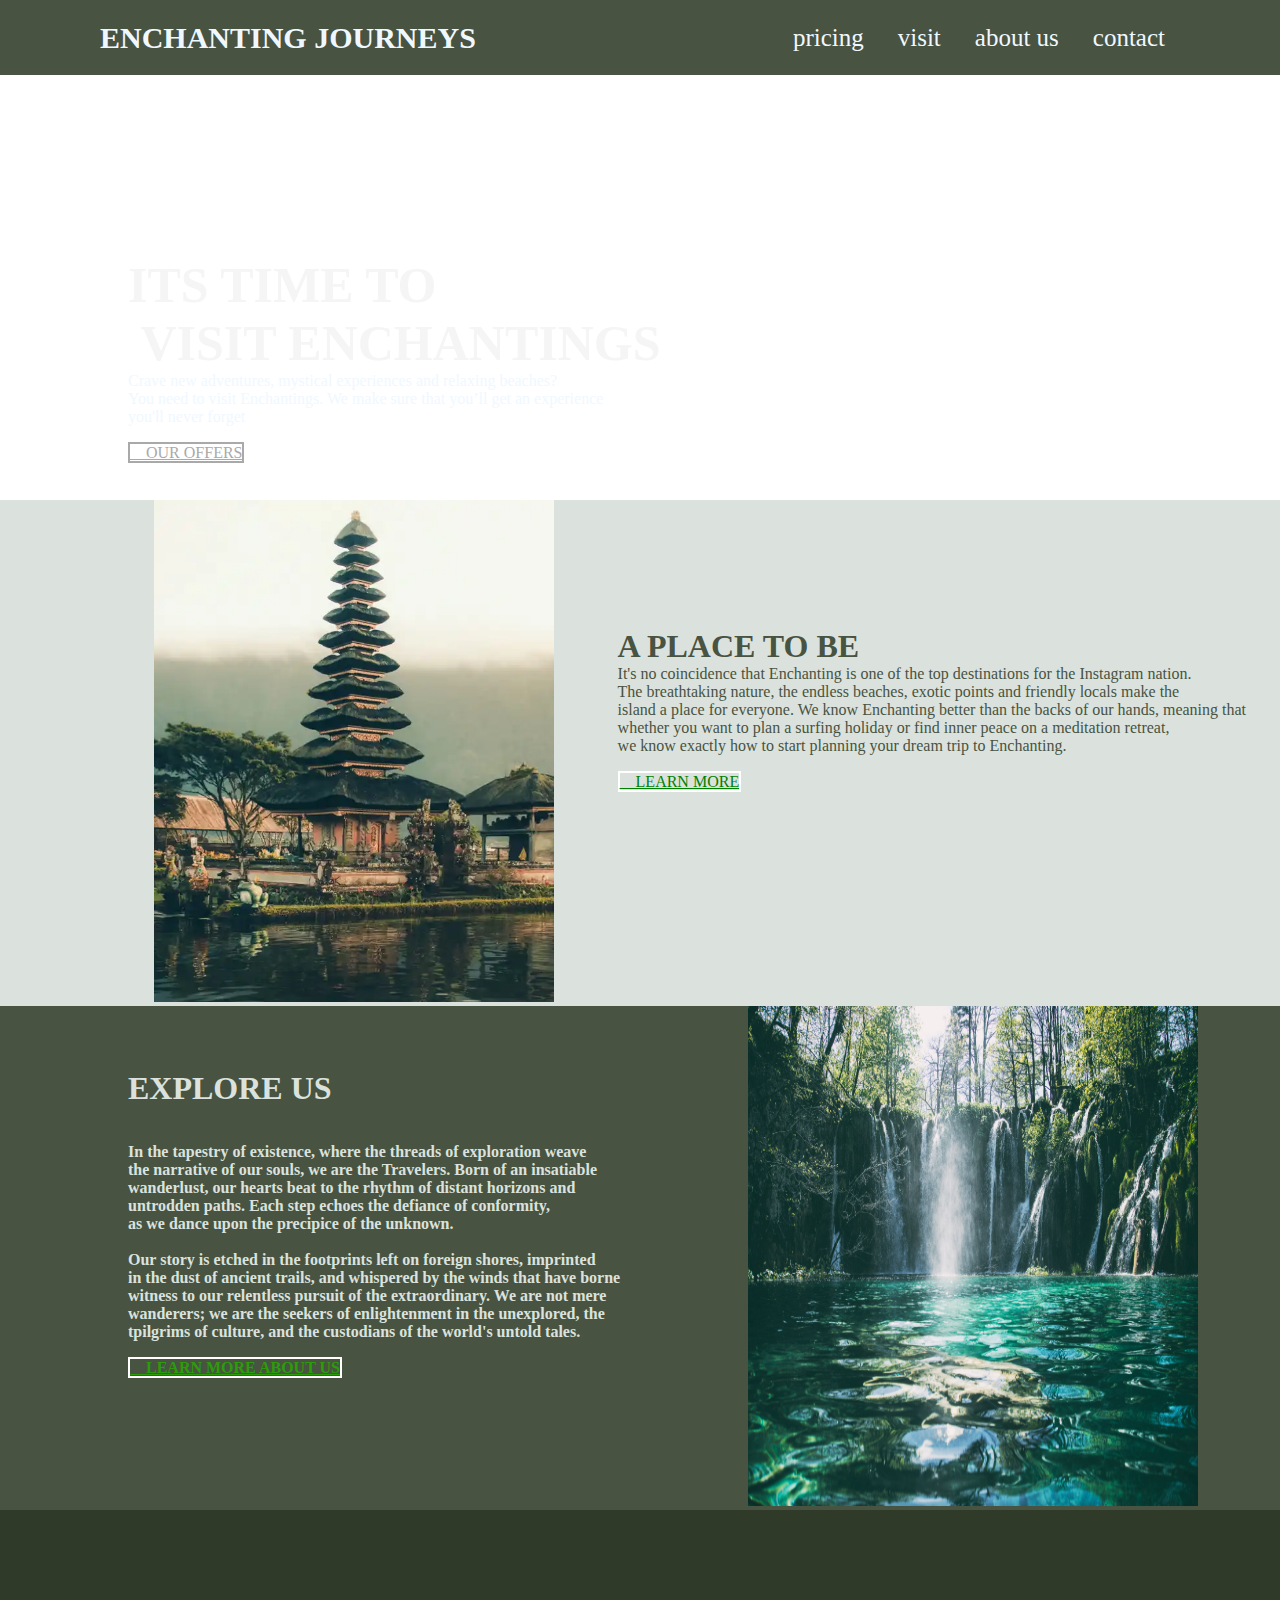
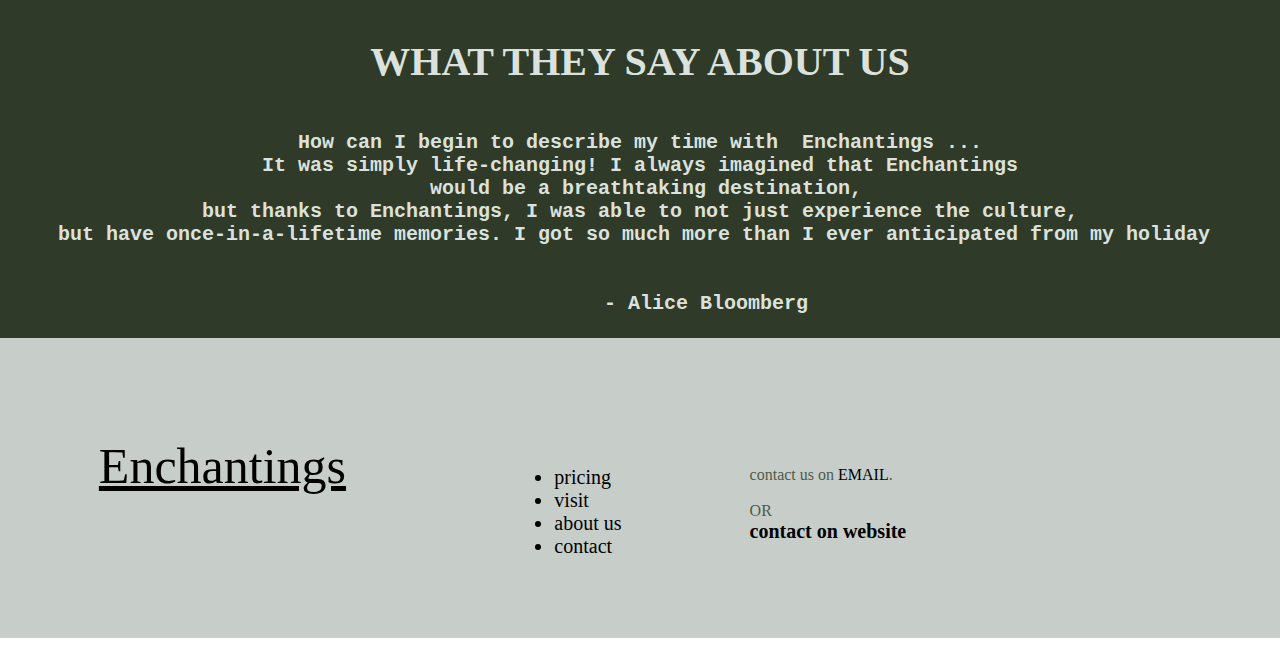
<file: index.html>
<!DOCTYPE html>
<html lang="en">

<head>
    <meta charset="UTF-8">
    <meta name="viewport" content="width=device-width, initial-scale=1.0">
    <title>**home**</title>
    
    <link rel="stylesheet" href="index.css">
</head>

<style>
    * {}

    /*main {
        background-image: url(https://assets.zyrosite.com/cdn-cgi/image/format=auto,w=1440,fit=crop/poveda6u7yb/front-m7VoJwB28ZFLB9VQ.png);
    }*/
    main{
background-image :url(https://img.freepik.com/free-photo/painting-mountain-lake-with-mountain-background_188544-9126.jpg?size=626&ext=jpg&ga=GA1.1.1412446893.1705276800&semt=ais) ;
background-size: cover;
background-repeat: repeat;
width: 100%;


    }
    a{
        color: black;
    }
</style>

<body>

    <nav>
        <div class="logo"> Enchanting Journeys</div>
        <ul>
            <li> <a href="pricing.html"> pricing </a> </li>
            <li><a href="visit.html"> visit </a> </li>
            <li><a href="aboutus.html"> about us </a> </li>
            <li> <a href="contact.html">contact</a> </li>
        </ul>
    </nav>

    <main  >
        <h1 style="padding-top: 20%; padding: bottom 20%; ; padding-left: 10% ;color: whitesmoke;text-transform: uppercase;  font-size: 50px;  ">
            its time to <br> &nbsp;visit Enchantings </h1>
        <p style="padding-bottom: 3%; color: aliceblue;padding-left: 10% ">Crave new adventures, mystical experiences and relaxing
            beaches?<br> You need to visit Enchantings. We make sure that
            you’ll get an experience <br> you'll never forget <br>
            <br>
            <a style="color: darkgrey; border: 2px solid" href="pricing.html">&nbsp;&nbsp;&nbsp; OUR OFFERS</a>
        </p>
    </main>
    <footer style="background-color: #dbe2dd; display:flex">
        <div class="a3" style="padding-left: 12%;">
            <img src="mid pic/visit.webp" alt="no img" width="400px">
        </div>
        <div class="a4" style="padding-top: 10%; padding-left: 5%; color: #485342;">
            <h1>A PLACE TO BE </h1>
            <p>It's no coincidence that Enchanting is one of the top destinations for the Instagram nation. <br> The
                breathtaking nature, the endless beaches, exotic points and friendly locals make the <br> island a place
                for everyone.

                We know Enchanting better than the backs of our hands, meaning that <br> whether you want to plan a
                surfing holiday or find inner peace on a meditation retreat, <br>we know exactly how to start planning
                your dream trip to Enchanting.
                <br>
                <br>
                <a style="color: green; border: 2px solid white; " href="visit.html">&nbsp;&nbsp;&nbsp; LEARN MORE</a>
            </p>
        </div>
    </footer>

    <footer style="background-color: #485342; display: flex;">
        <div class="a7" style="padding-top: 5%;color: #dbe2dd; padding-left: 10%; ">
            <h1>EXPLORE US</h1>
            <br>
            <br>
            <p style="font-family: Georgia;font-weight: bold; ">In the tapestry of existence, where the threads of
                exploration weave <br> the narrative of our souls, we
                are
                the Travelers. Born of an insatiable <br> wanderlust, our hearts beat to the rhythm of distant horizons
                and <br>
                untrodden paths. Each step echoes the defiance of conformity, <br> as we dance upon the precipice of the
                unknown.</p>
            <br>
            <p style="font-family: Georgia;font-weight: bold;">Our story is etched in the footprints left on foreign
                shores, imprinted <br> in the dust of ancient trails,
                and whispered by the winds that have borne <br> witness to our relentless pursuit of the extraordinary.
                We
                are not mere <br>wanderers; we are the seekers of enlightenment in the unexplored, the <br>tpilgrims of
                culture,
                and the custodians of the world's untold tales.
                <br>
                <br>
                <a style="color: rgb(44, 156, 10); border: 2px solid white; " href="aboutus.html">&nbsp;&nbsp;&nbsp;
                    LEARN MORE ABOUT US</a>

            </p>

        </div>
        <div class="pic1" style=" padding-left: 10%;"> <img src="mid pic/water fall.jpg" alt=""
                width="450px" height="500px"></div>

    </footer>
    <footer style="background-color: #2f3a29;">
        <div
            style="color: #dbe2dd; font-family: Georgia; font-weight: bold; padding-top: 10%; text-align: center; font-size: 20px;">
            <h1> WHAT THEY SAY ABOUT US</h1>
            <br>
            <br>

            <pre>  How can I begin to describe my time with  Enchantings ...  <br> It was simply life-changing! I always imagined that Enchantings <br> would be a breathtaking destination,<br> <strong>but thanks to Enchantings</strong>, I was able to not just experience the culture, <br> but have once-in-a-lifetime memories. I got so much more than I ever anticipated from my holiday  
        <br>        
           <b>- Alice Bloomberg</b>
                      </pre>
        </div>

    </footer>

   

    <footer style="background-color: #c7cec9; color: #4e5a49;height: 300px; display: flex; " >
        <div class="a8"><p style="font-size: 50px; padding-top: 40% ;padding-left: 40%;color:; ">  <a href="index.html" style="" >Enchantings</a> </p></div>
        <div class="a0" style="color: black; padding-top: 10%;padding-left: 24%; font-size: 20px;">  
            <li> <a href="pricing.html" style=" text-decoration:none;"> pricing </a> </li>
            <li><a href="visit.html" style=" text-decoration:none;"> visit </a> </li>
            <li><a href="aboutus.html"style="text-decoration:none;"> about us </a> </li>
            <li> <a href="contact.html"style="  text-decoration:none;">contact</a> </li>  </div>
    <div class="a111" style="padding-top: 10%;padding-left:10% " > contact us on <a href="mailto: husbaanadil2007@gmail.com" style="text-decoration: none;">EMAIL</a>.<br>
    <br>
    <p> OR</p>
    <a href="contact.html" style=" font-size: 20px; font-weight: bold; text-decoration: none; "> contact on website</a>
    </div>
    </footer>
          

</body>

</html>
</file>
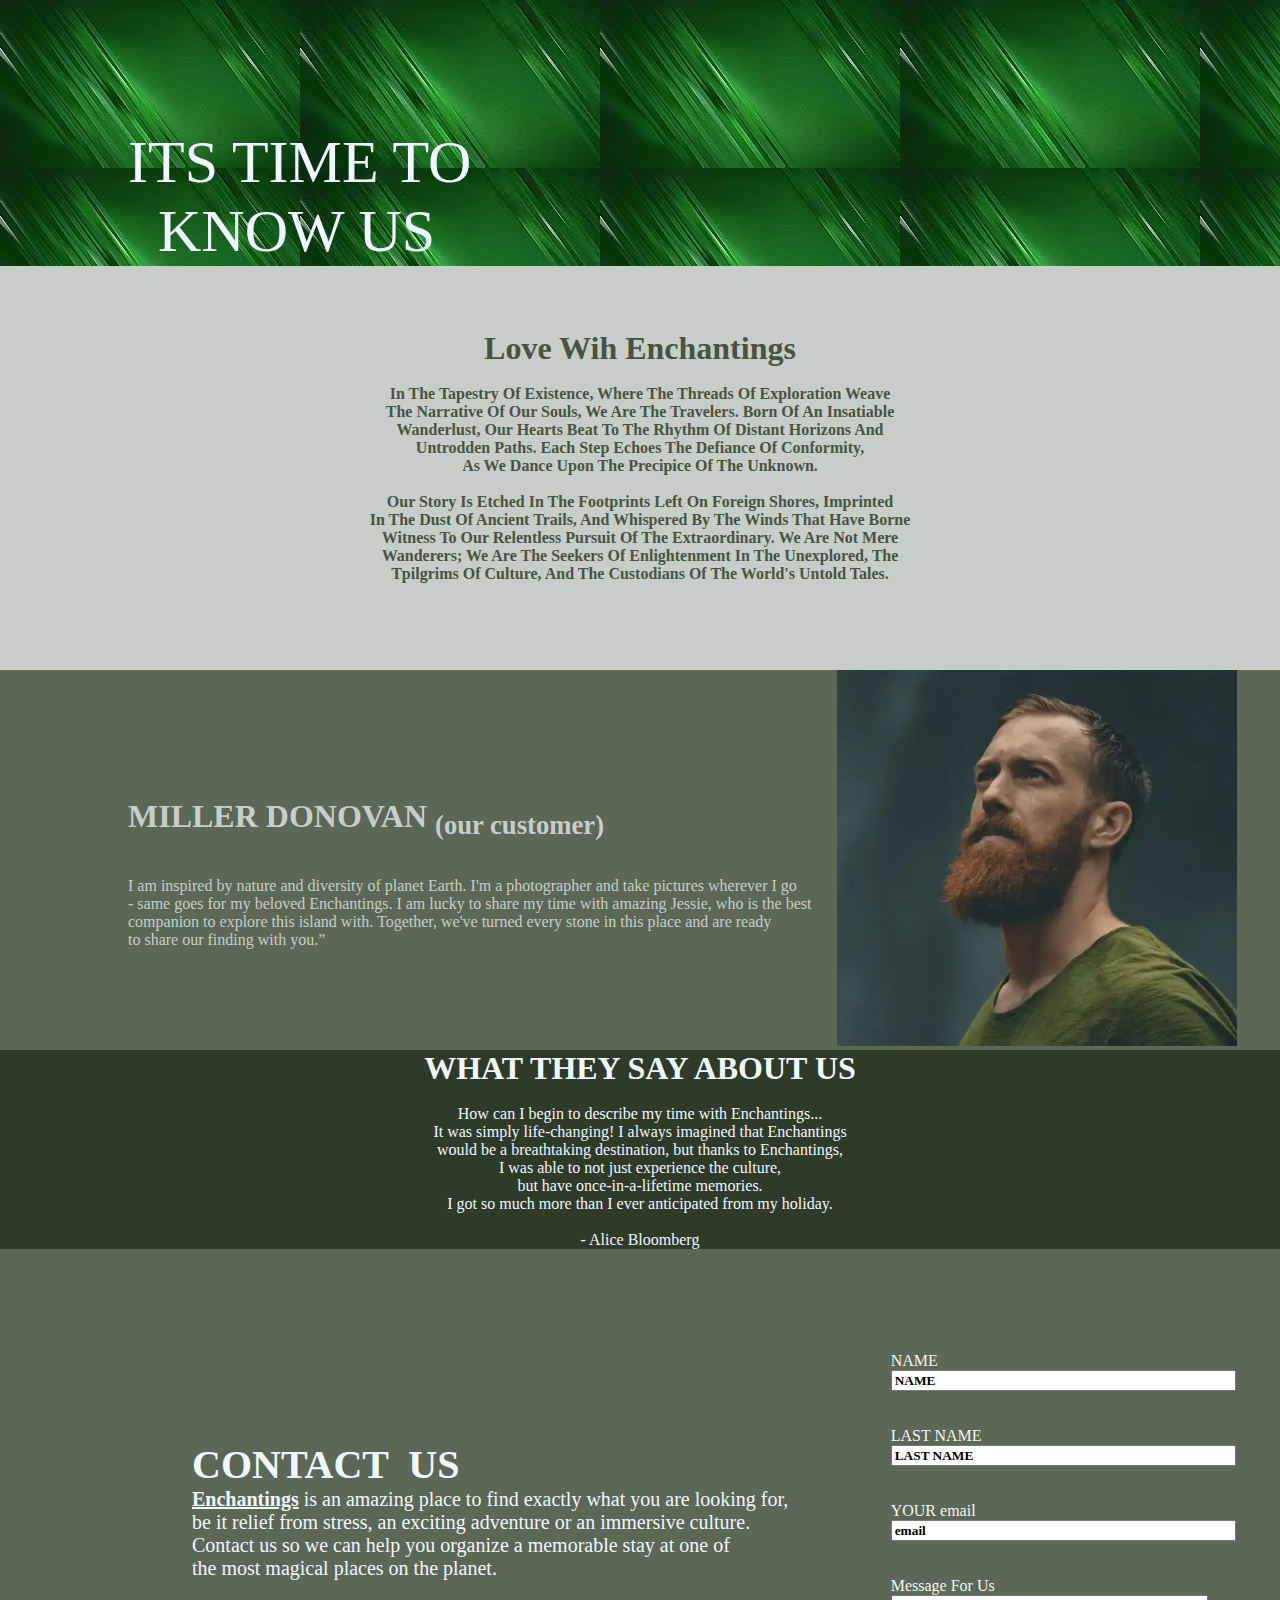
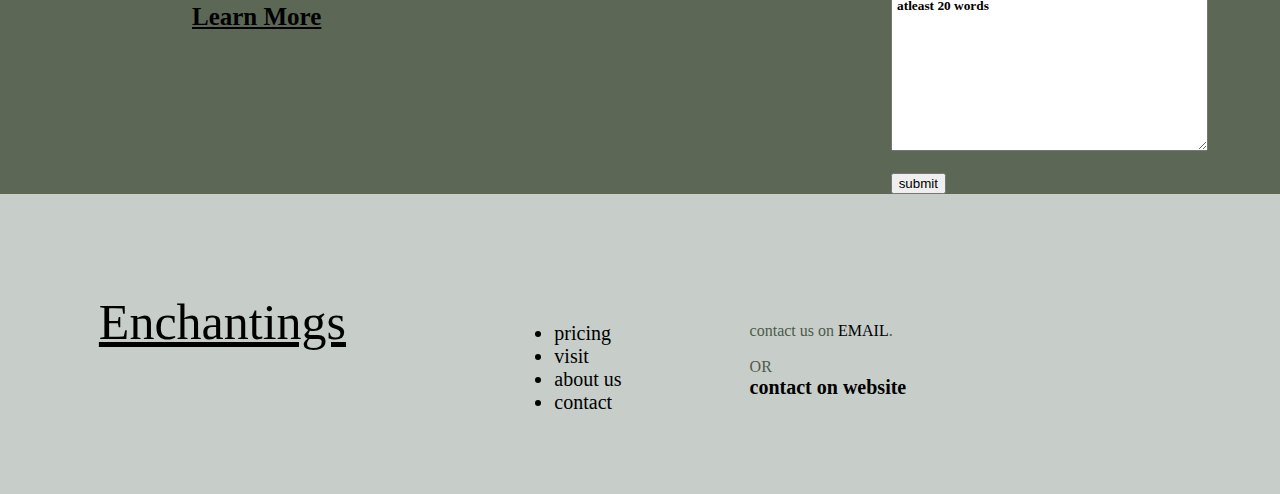
<file: aboutus.html>
<!DOCTYPE html>
<html lang="en">
<head>
    <meta charset="UTF-8">
    <meta name="viewport" content="width=device-width, initial-scale=1.0">
    <title>ABOUT US</title>
</head>
<style>
nav{
    background-image: url(pic/images.jpg );
   
}
*{
    margin: 0px;
}
a{
    color: black;
}
a:hover{
      color: aqua;
}
::placeholder{
    color: black;
    font-family: Georgia, 'Times New Roman', Times, serif;
    font-weight: bold;
}

</style>

<body>
<nav style=" color: aliceblue;">
<p  style="padding-top: 10%;padding-left: 10%;  font-size: 60px; text-decoration: double;">ITS TIME TO <br> &nbsp; KNOW US</p>

</nav>
<main style="background-color: #c7cec9; color: #485342; text-transform: capitalize;text-align: center;height: 340px;padding-top: 5%; "> 
      
  <h1 >love wih Enchantings</h1>
  <br>
    <p style="font-family: Georgia;font-weight: bold; ">In the tapestry of existence, where the threads of
        exploration weave <br> the narrative of our souls, we
        are
        the Travelers. Born of an insatiable <br> wanderlust, our hearts beat to the rhythm of distant horizons
        and <br>
        untrodden paths. Each step echoes the defiance of conformity, <br> as we dance upon the precipice of the
        unknown.</p>
    <br>
    <p style="font-family: Georgia;font-weight: bold;">Our story is etched in the footprints left on foreign
        shores, imprinted <br> in the dust of ancient trails,
        and whispered by the winds that have borne <br> witness to our relentless pursuit of the extraordinary.
        We
        are not mere <br>wanderers; we are the seekers of enlightenment in the unexplored, the <br>tpilgrims of
        culture,
        and the custodians of the world's untold tales.

</main>

<main style="background-color: #5c6756; display: flex;">
<div class="text" style=" padding-top: 10%; padding-left: 10%; color: #c7cec9;">
   <h1> MILLER DONOVAN  <sub> (our customer)</sub></h1>  <br><br><p>I am inspired by nature and diversity of planet Earth.  I'm a photographer and take pictures wherever I go <br> - same goes for my beloved Enchantings. I am lucky to share my time with amazing Jessie, who is the best <br> companion to explore this island with. Together, we've turned every stone in this place and are ready <br> to share our finding with you.”</p> </div>
</div>
   <div class="img" style="padding-left: 2%;">  <img src="mid pic/persion.webp" alt="" width="400px">  </div>
</main>
<main style="background-color: #2f3a29; text-align: center; color: aliceblue;  "  >
    <h1>  WHAT THEY SAY ABOUT US</h1> <br>
      <p>How can I begin to describe my time with Enchantings... <br> It was simply life-changing! I always imagined that Enchantings <br> would be a breathtaking destination, but thanks to Enchantings, <br> I was able to not just experience the culture, <br> but have once-in-a-lifetime memories. <br> I got so much more than I ever anticipated from my holiday.

       <br><br> - Alice Bloomberg</p>   
</main>
<footer style="background-color: #5c6756; height: fit-content; display: flex; ;" >
    <div class="contact Us" style="padding-left: 15%;padding-top: 15%; font-size: 20px; color:aliceblue"> <h1>CONTACT &nbsp;US</h1>
        
       <p style="color: aliceblue "> <u><b>Enchantings</b></u> is an amazing place to find exactly what you are looking for, <br> be it relief from stress, an exciting
        adventure or an immersive culture.<br> Contact us so we can help you organize a memorable stay at one of <br>  the
        most magical places on the planet. <br>
        <br><a href="contact.html" style=" font-size: 25px; font-weight: bold; text-transform: capitalize;"> learn more</a>
    </p> 
    </div>
    <div class="form" style="color: whitesmoke; padding-top: 8%; padding-left: 8%;"> 
          <label for="">NAME</label> <br>
          <input type="text"  size="40" placeholder="NAME" required>
          <br>
          <br>
          <br>
          <label for="">LAST NAME</label><br>
          <input type="text"  size="40" placeholder="LAST NAME" required>
          <br>
          <br>
          <br>
          <label for="">YOUR email</label><br>
         <input type="email" name="" id=""  size="40" placeholder="email" required>   
          <br>
          <br>
          <br>        
        <label for=""> Message For Us </label> <br>
         <textarea name="" id="" cols="37" rows="10" placeholder=" atleast 20 words" required></textarea>
         <br>
         <br>
         <div class="button">
            <input type="button" value="submit">
        </div>
    </div>
</footer>
</footer>

 
<footer style="background-color: #c7cec9; color: #4e5a49;height: 300px; display: flex; " >
    <div class="a8"><p style="font-size: 50px; padding-top: 40% ;padding-left: 40%;color:; ">  <a href="index.html"  >Enchantings</a> </p></div>
    <div class="a0" style="color: black; padding-top: 10%;padding-left: 24%; font-size: 20px;">  
        <li> <a href="pricing.html" style=" text-decoration:none;"> pricing </a> </li>
        <li><a href="visit.html" style=" text-decoration:none;"> visit </a> </li>
        <li><a href="aboutus.html"style="text-decoration:none;"> about us </a> </li>
        <li> <a href="contact.html"style="  text-decoration:none;">contact</a> </li>  </div>
<div class="a111" style="padding-top: 10%;padding-left:10% " > contact us on <a href="mailto: husbaanadil2007@gmail.com" style="text-decoration: none;">EMAIL</a>.<br>
<br>
<p> OR</p>
<a href="contact.html" style=" font-size: 20px; font-weight: bold; text-decoration: none; "> contact on website</a>
</div>
</footer>
      
</body>
</html>
</file>
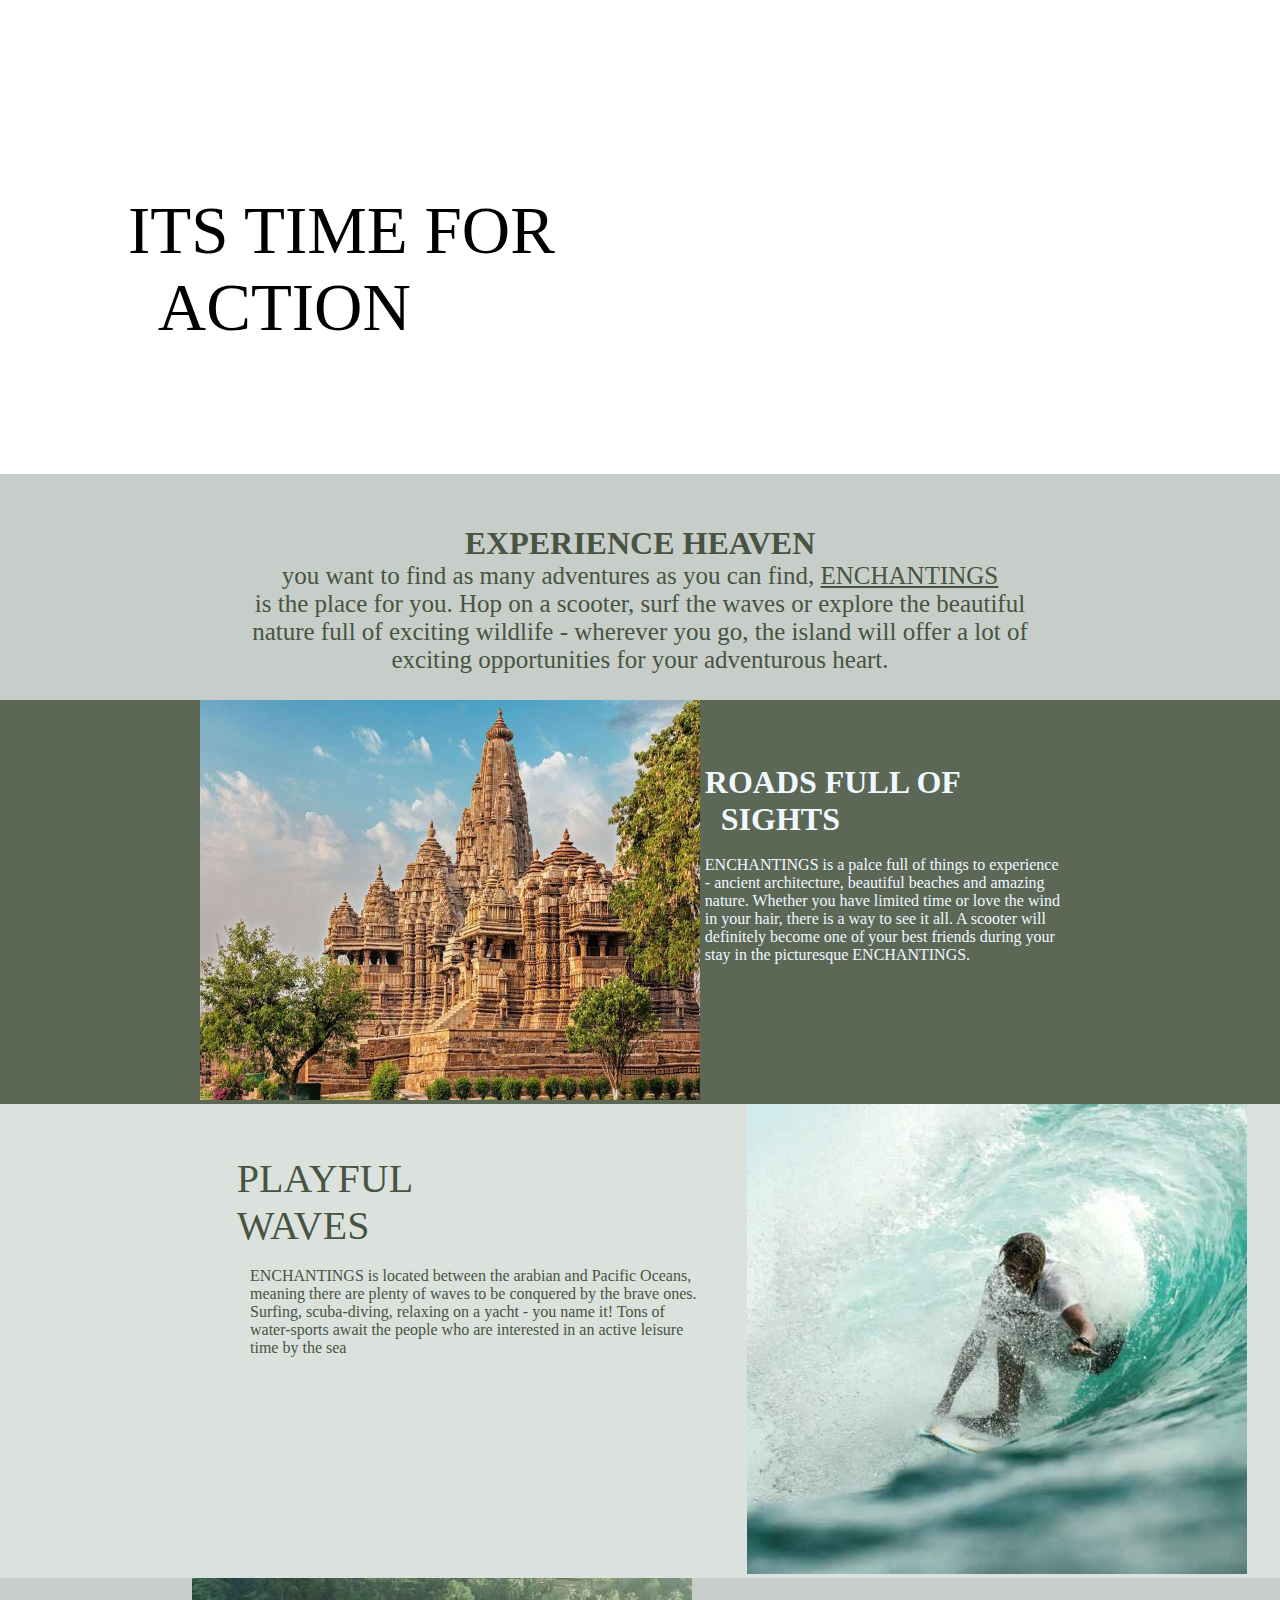
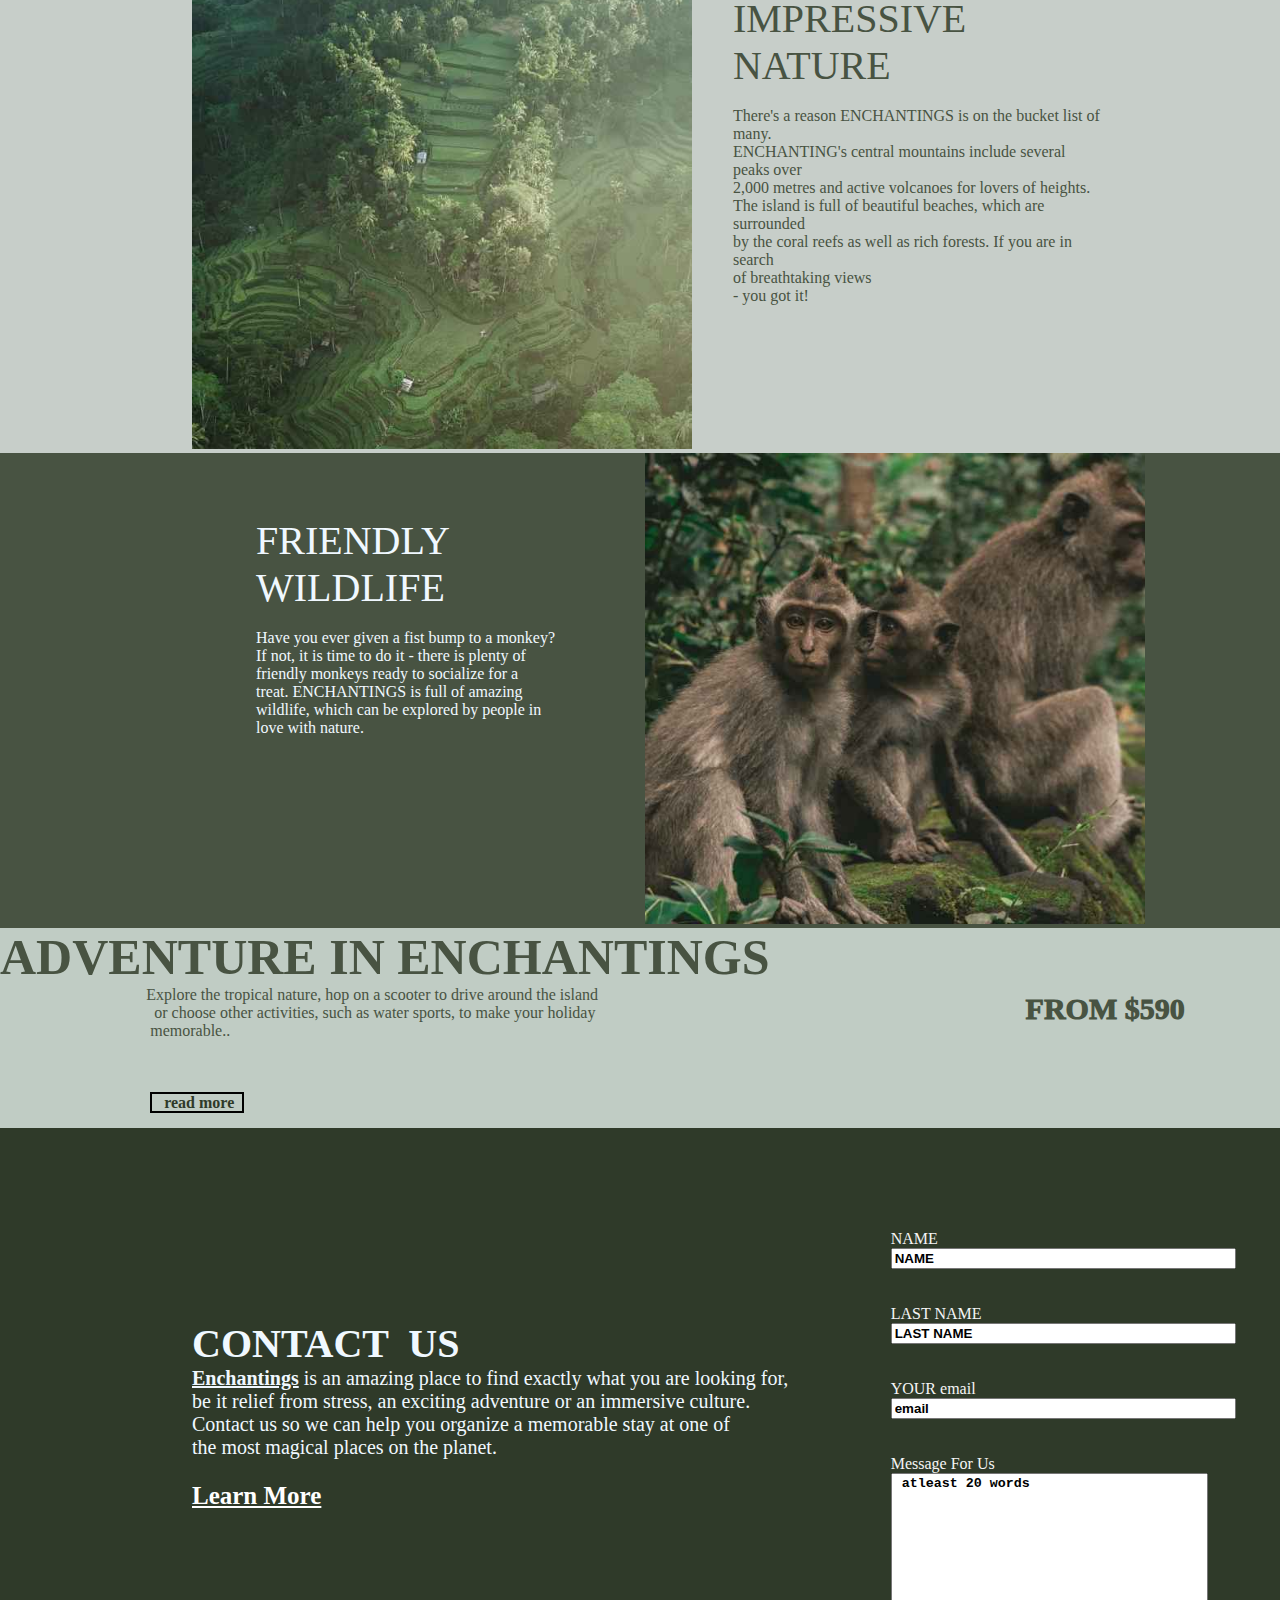
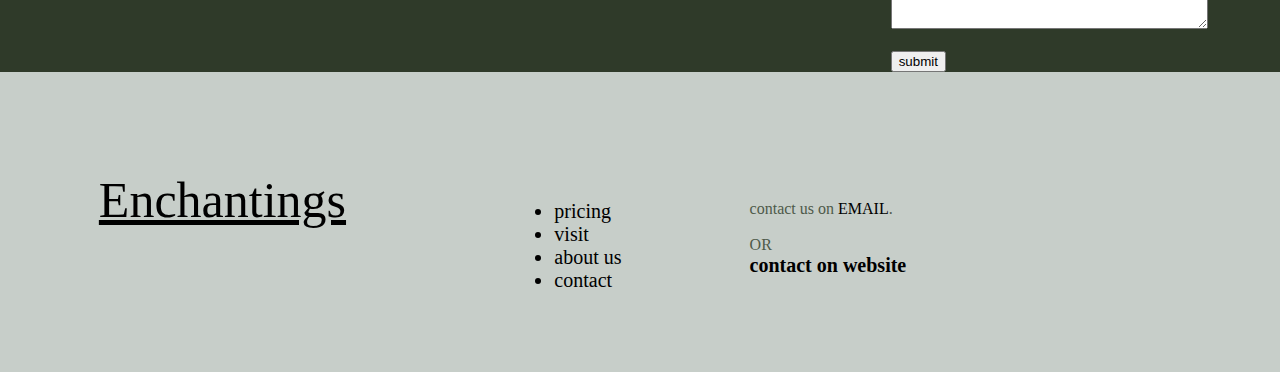
<file: advanture.html>
<!DOCTYPE html>
<html lang="en">
<head>
    <meta charset="UTF-8">
    <meta name="viewport" content="width=device-width, initial-scale=1.0">
    <title>ADVANTURE WITH US</title>
</head>
<style>
*{
    margin: 0px;
} 
       nav{
       background-image: url(https://images.unsplash.com/photo-1563388705-c240527afb77?q=80&w=1409&auto=format&fit=crop&ixlib=rb-4.0.3&ixid=M3wxMjA3fDB8MHxwaG90by1wYWdlfHx8fGVufDB8fHx8fA%3D%3D);
       background-size: cover  ;   
       background-repeat: repeat;
       
    
    }

    a{
color: black;

    }
       a:hover{
        background-color: cyan;
       }
   ::placeholder{
    color: black;
    font-weight: bold;
   
   }
    /*nav{
        background-image: url(https://images.unsplash.com/photo-1618856921788-9bc0b6ff8ca2?q=80&w=1470&auto=format&fit=crop&ixlib=rb-4.0.3&ixid=M3wxMjA3fDB8MHxwaG90by1wYWdlfHx8fGVufDB8fHx8fA%3D%3D);
    }*/
 </style>
<body>
   <nav>   
<p style="padding-top: 15%; padding-left: 10%;color: black;padding-bottom: 10%; font-size: 67px; font-weight: 500;"  > ITS TIME FOR 

<br> &nbsp; ACTION  </p>
</nav>

<main style="color: #485342; background-color: #c7cec9;">
    <div class="a1"  style="text-align: center; padding-top: 4%;"><h1>EXPERIENCE HEAVEN  </h1></div>
   <div class="a2"  style="text-align: center; padding-bottom: 2%; font-size: 25px;">  <p>you want to find as many adventures as you can find,   <u> ENCHANTINGS</u> <br> is the place for you. Hop on a scooter, surf the waves or explore the beautiful <br> nature full of exciting wildlife - wherever you go, the island will offer a lot of <br> exciting opportunities for your adventurous heart.</p></div>
</main>
<main style="background-color: #5c6756; display: flex; color: aliceblue; ">
  
<div class="a4"><img src="mid pic/p.webp" alt=""  width="500px" height="400px" style="padding-left: 40%; padding-right: 3%;"></div>
<div class="a5" style="padding-top: 5%; padding-left: 16%;"> <h1>ROADS FULL OF <br> &nbsp; SIGHTS</h1> 
    <br>
     <p>ENCHANTINGS is a palce full of things to experience <br> - ancient architecture, beautiful beaches and amazing <br> nature. Whether you have limited time or love the wind <br> in your hair, there is a way to see it all. A scooter will <br> definitely become one of your best friends during your <br> stay in the picturesque ENCHANTINGS.</p>
</div>
</main>
<main style="display: flex; background-color: #dbe2dd; color: #485342;" >
<div class="b1" style="padding-top: 4%;" >  <p style="font-size: 40px; padding-left: 34% ;"> PLAYFUL <br> WAVES </p> <br> <p style="padding-left: 250px; font-family: Georgia, 'Times New Roman', Times, serif; font-weight: 500 ;" >ENCHANTINGS is located between the arabian and Pacific Oceans,<br> meaning there are plenty of waves to be conquered by the brave ones. <br> Surfing, scuba-diving, relaxing on a yacht - you name it! Tons of <br> water-sports await the people who are interested in an active leisure <br> time by the sea</p> </div>
<div class="b2" >  <img src="mid pic/waves.jpg" alt="" width="500px" style="padding-left: 10%;" >  </div>

</main>

<main style="display: flex; background-color: #c7cec9; color: #485342;">

     <div class="c1" style="  padding-left: 15%">  <img src="mid pic/jungle.jpg" alt=" no img"  width="500px"> </div>
     <div class="c3">  <p  style=" font-size: 40px ; padding-left: 10%; padding-top: 4%;" > IMPRESSIVE <br> NATURE</p>  <p style="  font-family: Georgia; padding-left: 10%; ">  <br>  There's a reason ENCHANTINGS is on the bucket list of many. <br> ENCHANTING's central mountains include several peaks over <br> 2,000 metres and active volcanoes for lovers of heights. <br> The island is full of beautiful beaches, which are surrounded <br> by the coral reefs as well as rich forests. If you are in search <br> of breathtaking views  <br>- you got it!</p></div>
 </main>
<main style="display: flex; background-color: #485342; color: aliceblue;">
    <div class="d1" style="padding-left: 20%; padding-top: 5%;">  <p style="font-size: 40px;"> FRIENDLY <br> WILDLIFE</p>  <br> <p  style="font-family: Georgia, 'Times New Roman', Times, serif; font-size: px;" > Have you ever given a fist bump to a monkey?<br> If not, it is time to do it - there is plenty of  <br>friendly monkeys ready to socialize for a  <br>treat. ENCHANTINGS is full of amazing <br> wildlife, which can be explored by people in  <br>love with nature.</p> </div>

     <div class="d2" style="padding-left: 7%;"> <img src="mid pic/monkey.jpg" alt=" imge not founfd" width="500px" ></div>
</main>
<main style=" display: flex;background-color: #c0ccc4 ; color: rgb(72 83 66) ;height:200px ">
    <div class="a1">
        <h1 style="text-transform: uppercase; font-size: 50px;">ADVENTURE IN Enchantings</h1>
        <pre
            style="font-family: Georgia, 'Times New Roman', Times, serif; font-weight: 400;padding-left: 19%;">Explore the tropical nature, hop on a scooter to drive around the island <br>  or choose other activities, such as water sports, to make your holiday <br> memorable..
             <br>
          <p> <a href="pricing.html" style=" border: 2px solid black; font-weight: bold; color: #2f3a29;  text-decoration: none; "> &nbsp; read more &nbsp;</a>
                </p> 
        </pre>
    </div>
    <div class="a2" style="padding-left: 20%;padding-top: 5%;font-size: 30px; font-weight: 1000;"> FROM $590</div>
    </main>
    <footer style="background-color: #2f3a29; height: fit-content; display: flex; color: aliceblue ;" >
        <div class="contact Us" style="padding-left: 15%;padding-top: 15%; font-size: 20px;"> <h1>CONTACT &nbsp;US</h1>
            
           <p> <u><b>Enchantings</b></u> is an amazing place to find exactly what you are looking for, <br> be it relief from stress, an exciting
            adventure or an immersive culture.<br> Contact us so we can help you organize a memorable stay at one of <br>  the
            most magical places on the planet. <br>
            <br><a href="contact.html" style="color: white; font-size: 25px; font-weight: bold; text-transform: capitalize;"> learn more</a>
        </p> 
        </div>
        <div class="form" style="color: whitesmoke; padding-top: 8%; padding-left: 8%;"> 
              <label for="">NAME</label> <br>
              <input type="text"  size="40" placeholder="NAME" required>
              <br>
              <br>
              <br>
              <label for="">LAST NAME</label><br>
              <input type="text"  size="40" placeholder="LAST NAME" required>
              <br>
              <br>
              <br>
              <label for="">YOUR email</label><br>
             <input type="email" name="" id=""  size="40" placeholder="email" required>   
              <br>
              <br>
              <br>        
            <label for=""> Message For Us </label> <br>
             <textarea name="" id="" cols="37" rows="10" placeholder=" atleast 20 words" required></textarea>
             <br>
             <br>
             <div class="button">
                <input type="button" value="submit">
            </div>
        </div>
    </footer>
</footer>

<footer style="background-color: #c7cec9; color: #4e5a49;height: 300px; display: flex; " >
    <div class="a8"><p style="font-size: 50px; padding-top: 40% ;padding-left: 40%;color:; ">  <a href="index.html"  >Enchantings</a> </p></div>
    <div class="a0" style="color: black; padding-top: 10%;padding-left: 24%; font-size: 20px;">  
        <li> <a href="pricing.html" style=" text-decoration:none;"> pricing </a> </li>
        <li><a href="visit.html" style=" text-decoration:none;"> visit </a> </li>
        <li><a href="aboutus.html"style="text-decoration:none;"> about us </a> </li>
        <li> <a href="contact.html"style="  text-decoration:none;">contact</a> </li>  </div>
<div class="a111" style="padding-top: 10%;padding-left:10% " > contact us on <a href="mailto: husbaanadil2007@gmail.com" style="text-decoration: none;">EMAIL</a>.<br>
<br>
<p> OR</p>
<a href="contact.html" style=" font-size: 20px; font-weight: bold; text-decoration: none; "> contact on website</a>
</div>
</footer>
        
</body>
</html>
</file>
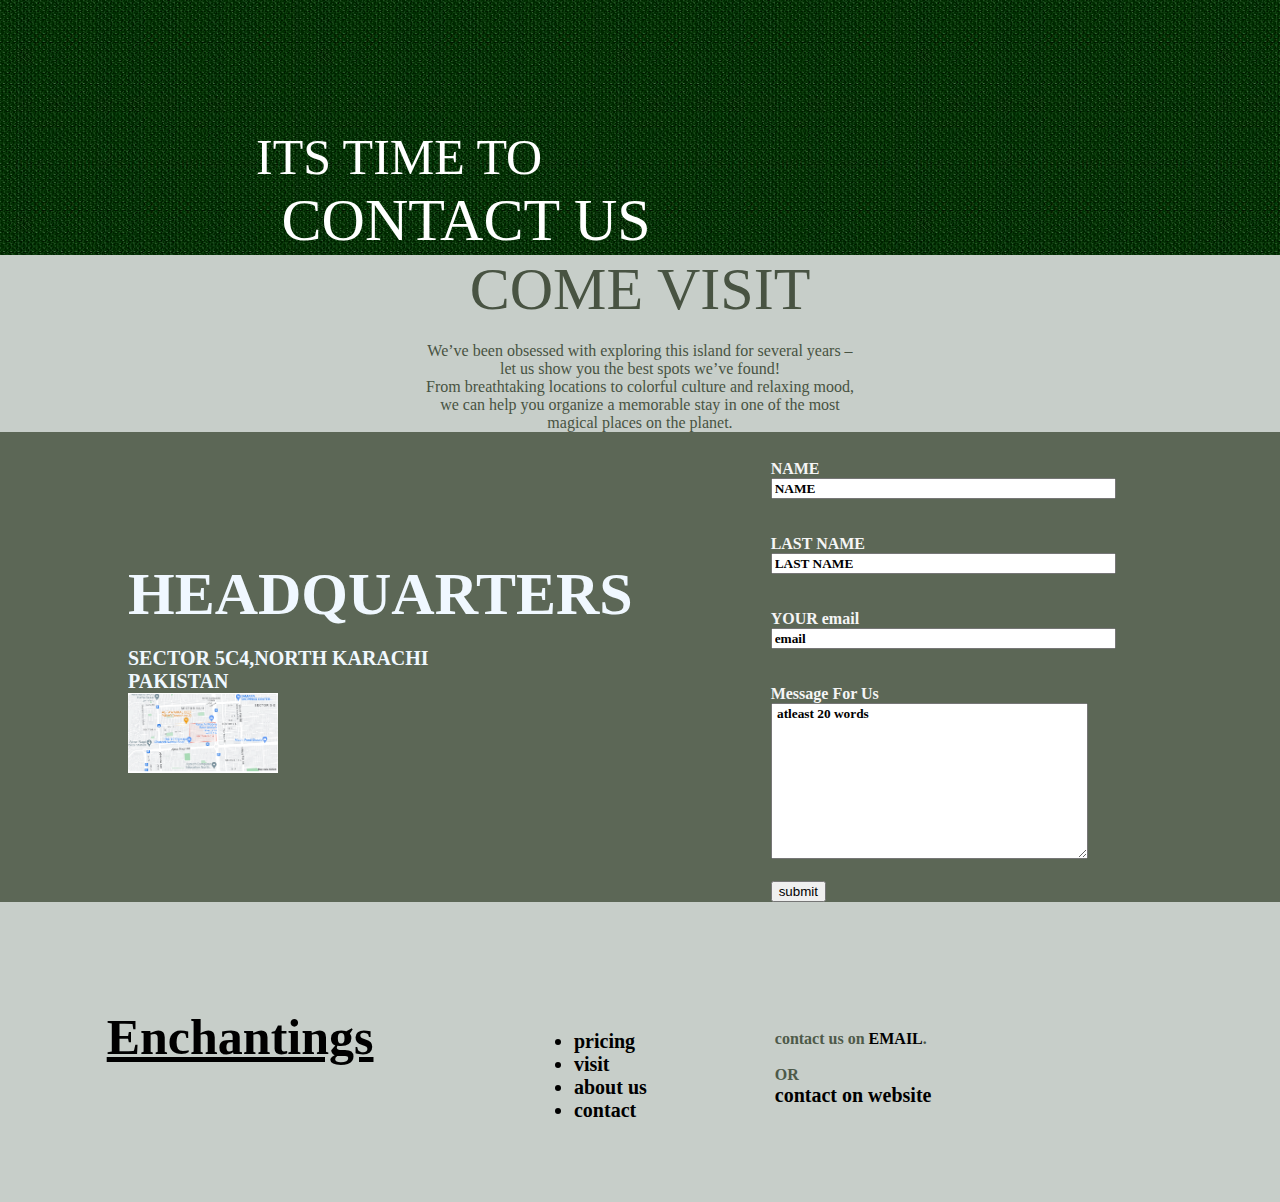
<file: contact.html>
<!DOCTYPE html>
<html lang="en">
<head>
    <meta charset="UTF-8">
    <meta name="viewport" content="width=device-width, initial-scale=1.0">
    <title>CONTACT US</title>
</head>
 <style>
*{
    margin: 0px;
}
a{
  color: black;
}
a:hover{
    background-color: aqua;
}
::placeholder{
    color: black;
    font-family: Georgia, 'Times New Roman', Times, serif;
    font-weight: bold;
}

 .img{
     width: 150px; 
      
}
.img:hover{
     width: 350px;
     transition: 2s;
     
    }

 </style>
<body>
 
      <nav style=" background-image: url(pic/green.jpg); color: white;"> 
    
      <p style="padding-top: 10%;padding-left: 20%; font-size: 50px;">  ITS TIME TO </p><P style="padding-left: 22%; font-size: 60px;   " >CONTACT US</P>
    </nav>
<main  style="background-color: #c7cec9; color: #485342;text-align: center; " >  
    <p  style="font-size: 60px;" >    COME VISIT</p>  <br> <p> We’ve been obsessed with exploring this island for several years – <br>let us show you the best spots we’ve found! <br> From breathtaking locations to colorful culture and relaxing mood, <br> we can help you organize a memorable stay in one of the most <br> magical places on the planet. </p>
</main>
<footer style="background-color: #5c6756; height: fit-content; display: flex; color: aliceblue ;" >
    <div class="contact Us" style="padding-left: 10%;padding-top: 10%; ;"> <h1 style="font-size: 60px;" >
        HEADQUARTERS</h1> <br>
        
       <p style="font-size: 20px"> <b> SECTOR 5C4,NORTH KARACHI  <br>
        PAKISTAN  </p> 

      <img class="img" src="pic/sc4.PNG" alt=" dvsd"> 

   
    </div>
    <div class="form" style="color: whitesmoke; padding-top: 8%; padding-left: 40%;"> 
          <label for="">NAME</label> <br>
          <input type="text"  size="40" placeholder="NAME" required>
          <br>
          <br>
          <br>
          <label for="">LAST NAME</label><br>
          <input type="text"  size="40" placeholder="LAST NAME" required>
          <br>
          <br>
          <br>
          <label for="">YOUR email</label><br>
         <input type="email" name="" id=""  size="40" placeholder="email" required>   
          <br>
          <br>
          <br>        
        <label for=""> Message For Us </label> <br>
         <textarea name="" id="" cols="37" rows="10" placeholder=" atleast 20 words" required></textarea>
         <br>
         <br>
         <div class="button">
            <input type="button" value="submit">
        </div>
    </div>
</footer>
</footer>

<footer style="background-color: #c7cec9; color: #4e5a49;height: 300px; display: flex; " >
    <div class="a8"><p style="font-size: 50px; padding-top: 40% ;padding-left: 40%;color:; ">  <a href="index.html" style="" >Enchantings</a> </p></div>
    <div class="a0" style="color: black; padding-top: 10%;padding-left: 24%; font-size: 20px;">  
        <li> <a href="pricing.html" style=" text-decoration:none;"> pricing </a> </li>
        <li><a href="visit.html" style=" text-decoration:none;"> visit </a> </li>
        <li><a href="aboutus.html"style="text-decoration:none;"> about us </a> </li>
        <li> <a href="contact.html"style="  text-decoration:none;">contact</a> </li>  </div>
<div class="a111" style="padding-top: 10%;padding-left:10% " > contact us on <a href="mailto: husbaanadil2007@gmail.com" style="text-decoration: none;">EMAIL</a>.<br>
<br>
<p> OR</p>
<a href="contact.html" style=" font-size: 20px; font-weight: bold; text-decoration: none; "> contact on website</a>
</div>
</footer>
        
</body>
</html>
</file>
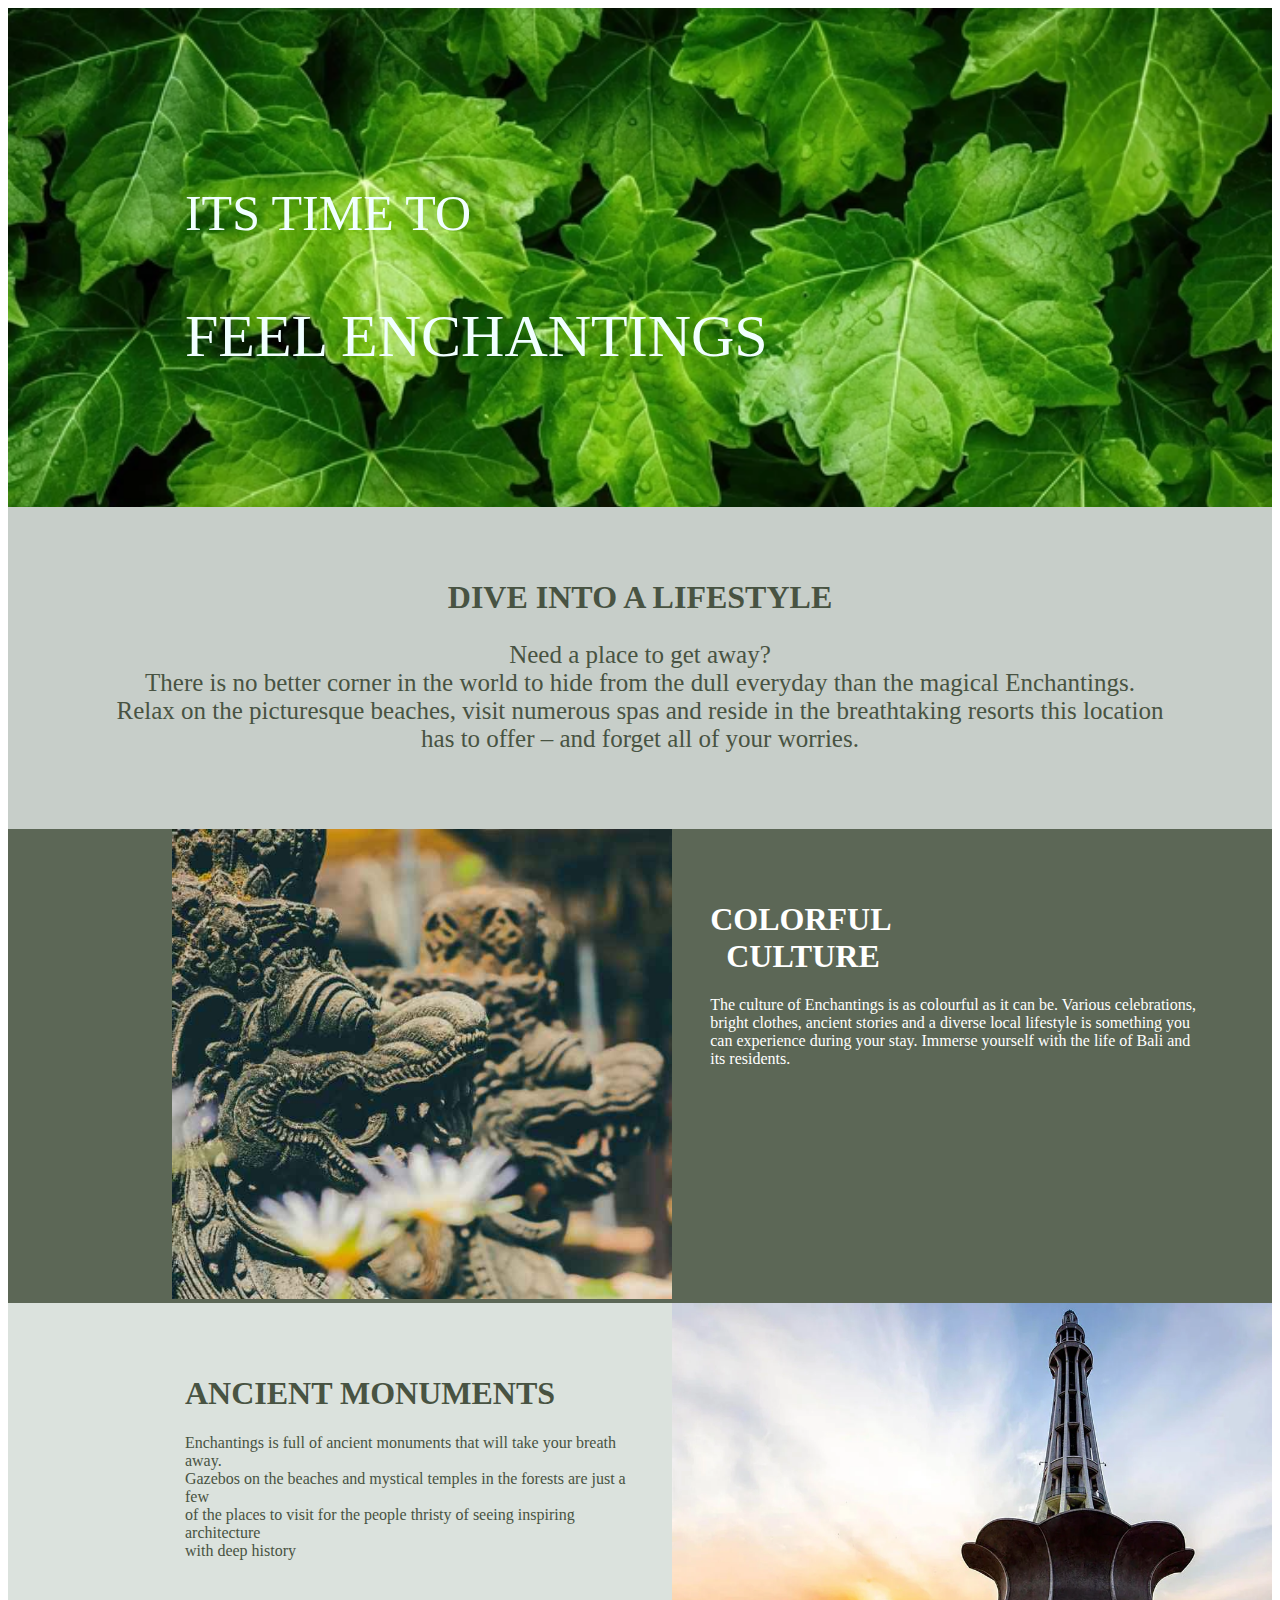
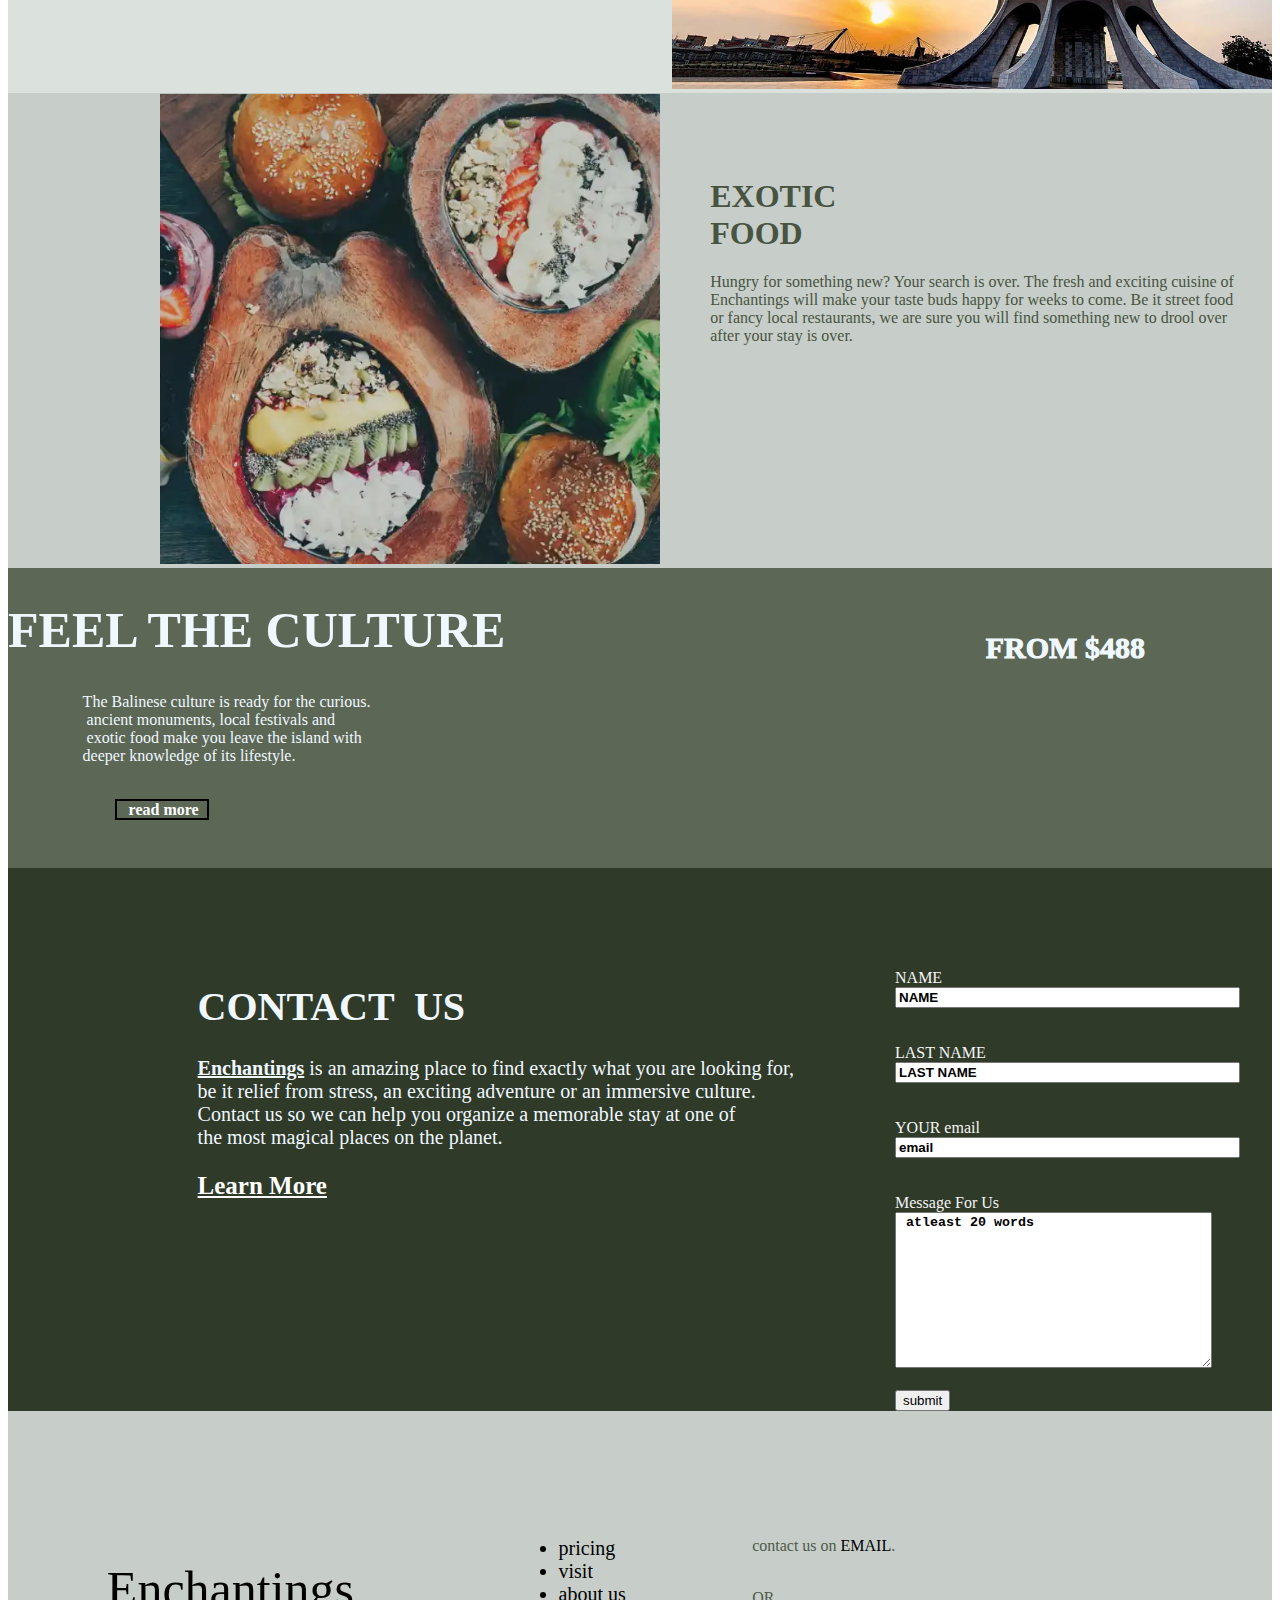
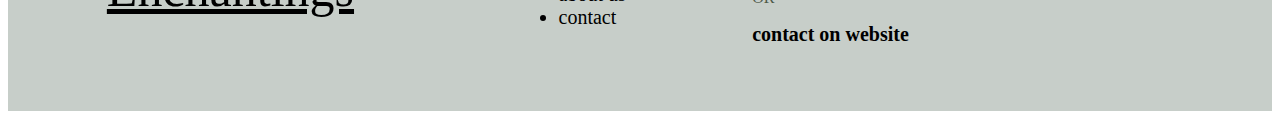
<file: culture.html>
<!DOCTYPE html>
<html lang="en">
<head>
    <meta charset="UTF-8">
    <meta name="viewport" content="width=device-width, initial-scale=1.0">
    <title>**FEELING CULTURE**</title>
</head>
<style>
nav{
background-repeat: repeat;
    background-size: cover;
    background-image: url(pic/leavees.jpg!w700wp);
    }
    a{
        color: black;
    }
a:hover{
    background-color: cyan;
   
}
::placeholder{
      color: black;
      font-weight: bold;
}
</style>
<body>
    <nav style="color: azure; padding-top: 10%; padding-bottom: 6%;padding-left: 14% ;">  <p style="font-size: 50px;">  ITS TIME TO</p> <P style="text-transform: uppercase; font-size: 60px; ">FEEL Enchantings</P>  </nav>

    
<main style="color: #485342; background-color: #c7cec9;">
    <div class="a1"  style="text-align: center; padding-top: 4%;"><h1>DIVE INTO A LIFESTYLE  </h1></div>
   <div class="a2"  style="text-align: center; padding-bottom: 4%  ; font-size: 25px;">  <p>Need a place to get away? <br> There is no better corner in the world to hide from the dull everyday than the magical Enchantings. <br> Relax on the picturesque beaches, visit numerous spas and reside in the breathtaking resorts this location <br> has to offer – and forget all of your worries.</p></div>
</main>
<main  style="background-color: #5c6756; display: flex; color: white;" > 
<div class="img1" style="padding-left: 13%;">  <img src="mid pic/artifact.jpg" alt="dfr" width="500px"></div>
<div class="text1" style="padding-left: 3%; padding-top: 4%;">   <h1>COLORFUL <br> &nbsp; CULTURE</h1> <p>The culture of Enchantings is as colourful as it can be.   Various celebrations, <br>bright clothes, ancient stories and a diverse local lifestyle is something you <br> can experience during your stay. Immerse yourself with the life of Bali and <br> its residents.</p> </div>
</main>
<div style="display: flex; color: #485342; background-color: #dbe2dd;">  
<div class="text4" style="padding-right: 2%;padding-left: 14%; padding-top: 4%;"> <h1>
    ANCIENT MONUMENTS</h1>  <p>Enchantings is full of ancient monuments that will take your breath away. <br> Gazebos on the beaches and mystical temples in the forests are just a few  <br>of the places to visit for the people thristy of seeing inspiring architecture <br> with deep history</p></div>
    <div class="img4">  <img src="mid pic/pak.webp" alt="" width="600px"></div>

</div>

<div style="background-color: #c7cec9;color: #485342; display: flex; ">   

<div class="img9" style="padding-left: 12%;">  <img src="mid pic/food.webp" alt="" width="500px"> </div>
<div class="text9" style="padding-left: 4%; padding-top: 5%;">  <h1>EXOTIC <br>  FOOD</h1> <p>Hungry for something new? Your search is over. The fresh and exciting cuisine of  <br>Enchantings will make your taste buds happy for weeks to come. Be it street food <br> or fancy local restaurants, we are sure you will find something new to drool over <br> after your stay is over.</p> </div>

</div>

<main style=" display: flex;background-color: rgb(92 103 86); color: aliceblue;height:300px ">
    <div class="a1">
        <h1 style="text-transform: uppercase; font-size: 50px;">FEEL THE CULTURE</h1>
        <pre
            style="font-family: Georgia, 'Times New Roman', Times, serif; font-weight: 400;padding-left: 15%;">The Balinese culture is ready for the curious.<br> ancient monuments, local festivals and  <br> exotic food make you leave the island with  <br>deeper knowledge of its lifestyle. <br>
        
        <a href="pricing.html" style=" border: 2px solid black; font-weight: bold; text-decoration  : none; color: white;"> &nbsp; read more &nbsp;</a>
    </pre>
    </div>
    <div class="a2" style="padding-left: 38%;padding-top: 5%;font-size: 30px; font-weight: 1000;"> FROM $488</div>
</main>

<footer style="background-color: #2f3a29; height: fit-content; display: flex; color: aliceblue ;" >
    <div class="contact Us" style="padding-left: 15%;padding-top: 7%; font-size: 20px;"> <h1>CONTACT &nbsp;US</h1>
        
       <p> <u><b>Enchantings</b></u> is an amazing place to find exactly what you are looking for, <br> be it relief from stress, an exciting
        adventure or an immersive culture.<br> Contact us so we can help you organize a memorable stay at one of <br>  the
        most magical places on the planet. <br>
        <br><a href="contact.html" style="color: white; font-size: 25px; font-weight: bold; text-transform: capitalize;"> learn more</a>
    </p> 
    </div>
    <div class="form" style="color: whitesmoke; padding-top: 8%; padding-left: 8%;"> 
          <label for="">NAME</label> <br>
          <input type="text"  size="40" placeholder="NAME" required>
          <br>
          <br>
          <br>
          <label for="">LAST NAME</label><br>
          <input type="text"  size="40" placeholder="LAST NAME" required>
          <br>
          <br>
          <br>
          <label for="">YOUR email</label><br>
         <input type="email" name="" id=""  size="40" placeholder="email" required>   
          <br>
          <br>
          <br>        
        <label for=""> Message For Us </label> <br>
         <textarea name="" id="" cols="37" rows="10" placeholder=" atleast 20 words" required></textarea>
         <br>
         <br>
         <div class="button">
            <input type="button" value="submit">
        </div>
    </div>
</footer>
   

<footer style="background-color: #c7cec9; color: #4e5a49;height: 300px; display: flex; " >
    <div class="a8"><p style="font-size: 50px; padding-top: 40% ;padding-left: 40%;color:; ">  <a href="index.html" style="" >Enchantings</a> </p></div>
    <div class="a0" style="color: black; padding-top: 10%;padding-left: 24%; font-size: 20px;">  
        <li> <a href="pricing.html" style=" text-decoration:none;"> pricing </a> </li>
        <li><a href="visit.html" style=" text-decoration:none;"> visit </a> </li>
        <li><a href="aboutus.html"style="text-decoration:none;"> about us </a> </li>
        <li> <a href="contact.html"style="  text-decoration:none;">contact</a> </li>  </div>
<div class="a111" style="padding-top: 10%;padding-left:10% " > contact us on <a href="mailto: husbaanadil2007@gmail.com" style="text-decoration: none;">EMAIL</a>.<br>
<br>
<p> OR</p>
<a href="contact.html" style=" font-size: 20px; font-weight: bold; text-decoration: none; "> contact on website</a>
</div>
</footer>
        

</body>
</html>
</file>
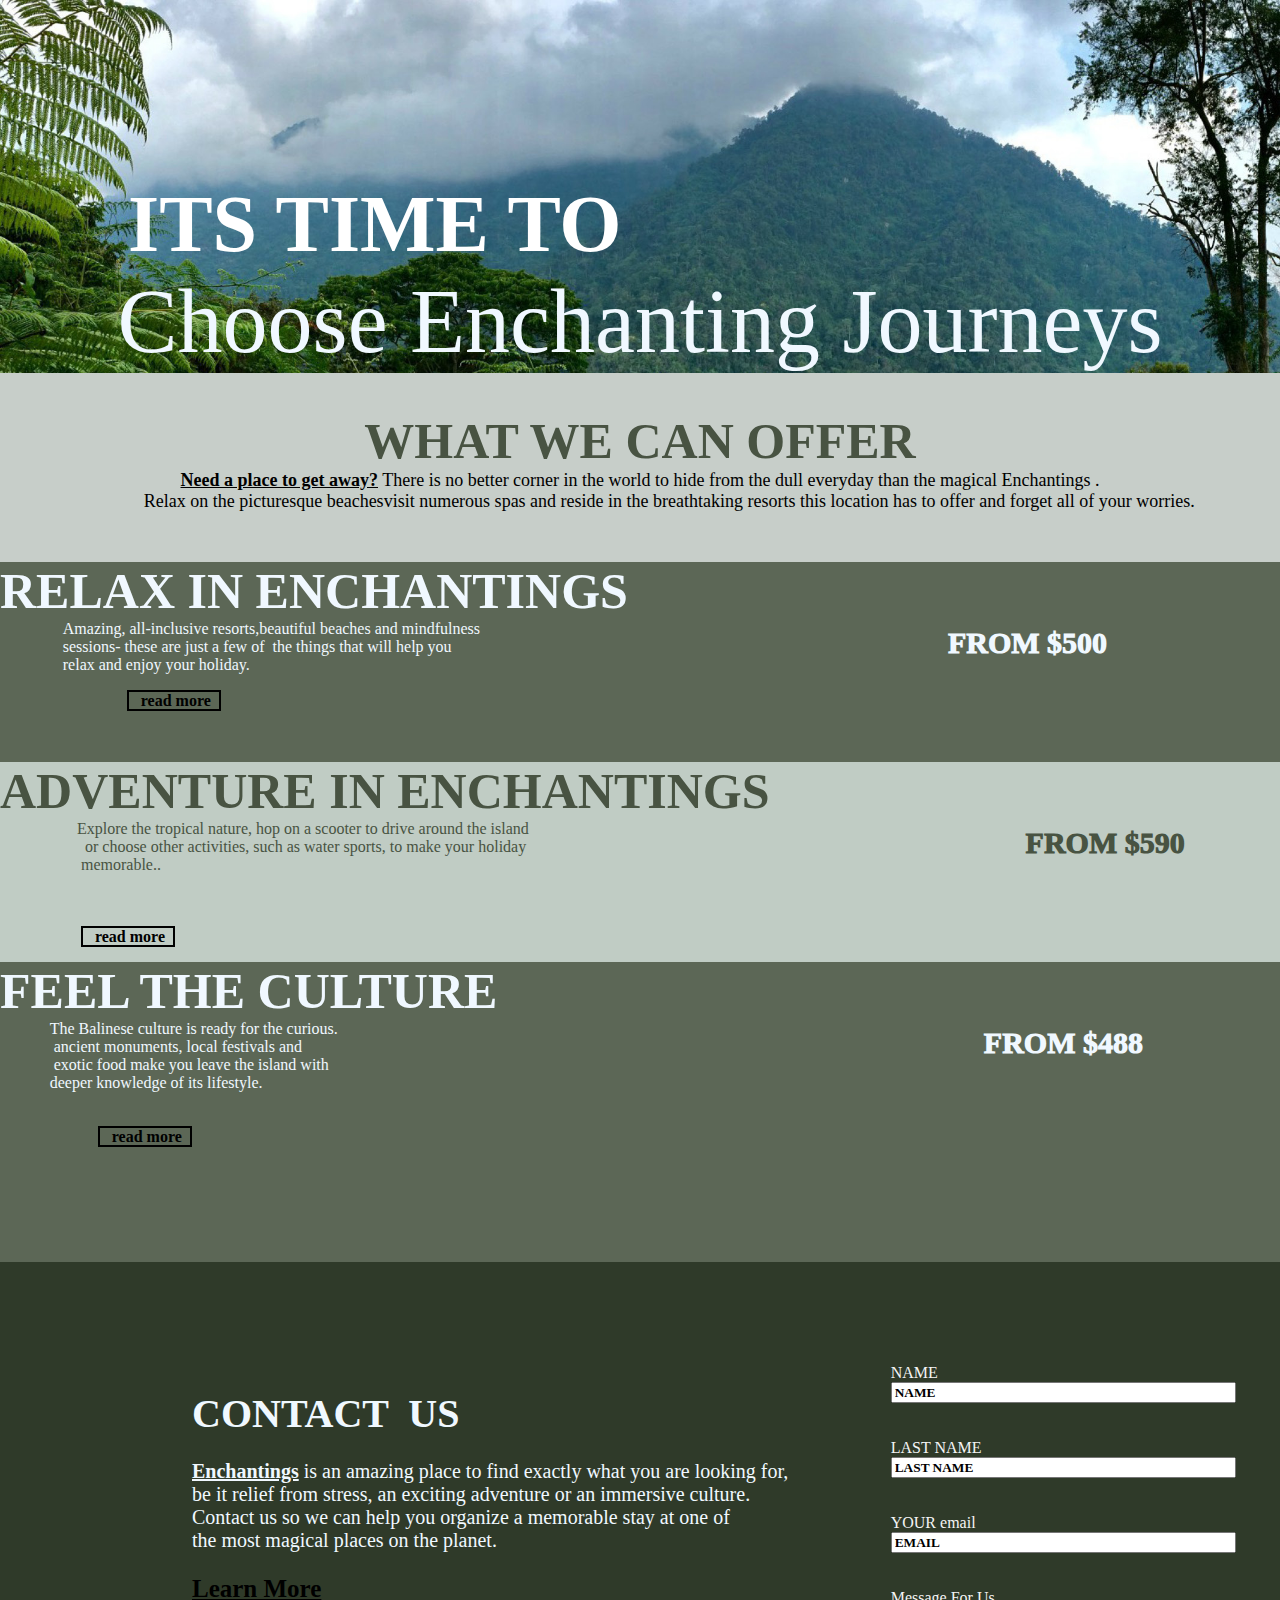
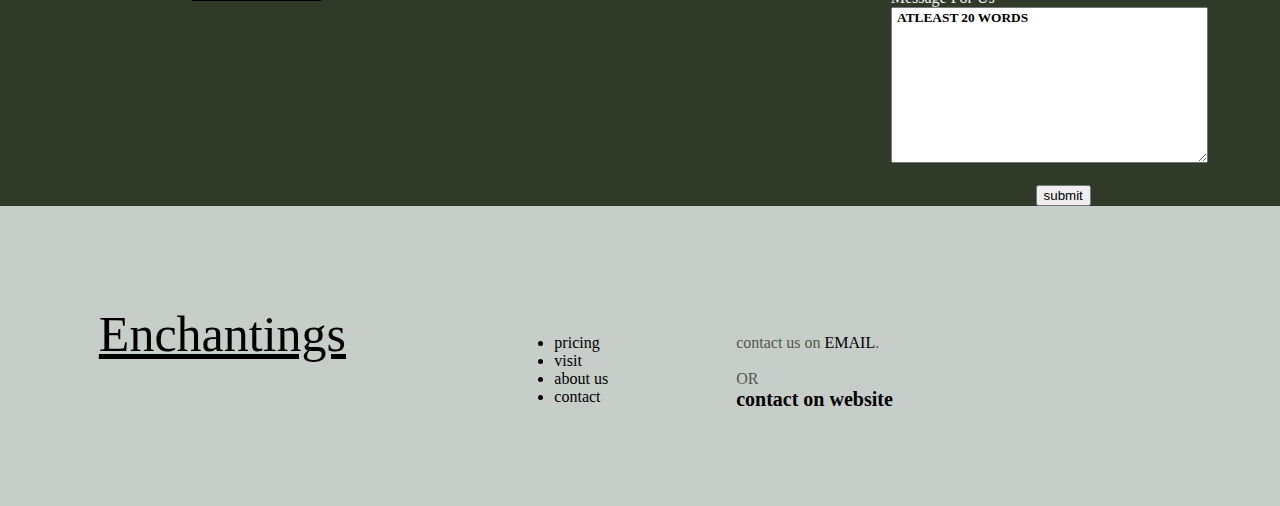
<file: pricing.html>
<!DOCTYPE html>
<html lang="en">

<head>
    <meta charset="UTF-8">
    <meta name="viewport" content="width=device-width, initial-scale=1.0">
    <title>**OUR OFFERS**</title>
</head>
<style>
    * {
        margin: 0px;
    }

    header {
        background: url(pic/gungle=root.jpg);
        background-size: cover;
        background-repeat: repeat;

    }

    ::placeholder {
        color: black;
        font-family: Georgia, 'Times New Roman', Times, serif;
        text-transform: uppercase;
        font-weight: bold;
    }

    .button {
        /*background-color:  Green;/*
    
       
    /*padding: 15px 32px;*/
        text-align: center;
        text-decoration: none;
        font-size: 16px;
        border-radius: 5px solid;
        border-radius: 10pc solid;
        color: black;
    }

    .button:hover {
        color: grey
    }

    a {
        color: black;
    }

    a:hover {
        color: aqua;
    }

    ::placeholder {
        color: black;
        font-family: Georgia, 'Times New Roman', Times, serif;
        font-weight: bold;
    }
</style>

<body>
    <header>
        <h1 style="font-size: 80px; color:white; padding-top: 14%;padding-left: 10%;"> ITS TIME TO</h1>
        <p style="font-size: 90px;color: aliceblue;text-align: center; padding-top: 30%px; text-transform:capitalize;">
            choose Enchanting Journeys</p>
    </header>
    <main style="background-color: rgb(199 206 201); height: 150px ; text-align: center;padding-top: 3%; ">
        <h1 style="color: rgb(72 83 66);font-size: 50px;">WHAT WE CAN OFFER</h1>
        <pre
            style="font-size: large; font-family: Georgia;font-weight: 400;"><strong><u>Need a place to get away?</u></strong> There is no better corner in the world to hide from the dull everyday than the magical Enchantings .
             Relax on the picturesque beachesvisit numerous spas and reside in the breathtaking resorts this location has to offer and forget all of your worries.</pre>
    </main>
    <nav style=" display: flex;background-color: rgb(92 103 86); color: aliceblue;height:200px ">
        <div class="a1">
            <h1 style="text-transform: uppercase; font-size: 50px;">RELAX IN Enchantings</h1>
            <pre
                style="font-family: Georgia, 'Times New Roman', Times, serif; font-weight: 400;padding-left: 10%;">Amazing, all-inclusive resorts,beautiful beaches and mindfulness  <br>sessions- these are just a few of  the things that will help you  <br>relax and enjoy your holiday. <br>
                <a href="relax.html" style=" border: 2px solid black; font-weight: bold;  text-decoration: none;"> &nbsp; read more &nbsp;</a> </pre>
        </div>
        <div class="a2" style="padding-left: 25%;padding-top: 5%;font-size: 30px; font-weight: 1000;"> FROM $500</div>
    </nav>

    <nav style=" display: flex;background-color: #c0ccc4 ; color: rgb(72 83 66) ;height:200px ">
        <div class="a1">
            <h1 style="text-transform: uppercase; font-size: 50px;">ADVENTURE IN Enchantings</h1>
            <pre style="font-family: Georgia, 'Times New Roman', Times, serif; font-weight: 400;padding-left: 10%;">Explore the tropical nature, hop on a scooter to drive around the island <br>  or choose other activities, such as water sports, to make your holiday <br> memorable..
                 <br>
              <p> <a href="advanture.html" style=" border: 2px solid black; font-weight: bold; ;  text-decoration: none; "> &nbsp; read more &nbsp;</a>
              </p> 
            </pre>
        </div>
        <div class="a2" style="padding-left: 20%;padding-top: 5%;font-size: 30px; font-weight: 1000;"> FROM $590</div>
    </nav>
    <nav style=" display: flex;background-color: rgb(92 103 86); color: aliceblue;height:300px ">
        <div class="a1">
            <h1 style="text-transform: uppercase; font-size: 50px;">FEEL THE CULTURE</h1>
            <pre style="font-family: Georgia, 'Times New Roman', Times, serif; font-weight: 400;padding-left: 10%;">The Balinese culture is ready for the curious.<br> ancient monuments, local festivals and  <br> exotic food make you leave the island with  <br>deeper knowledge of its lifestyle. <br>
            
            <a href="culture.html" style=" border: 2px solid black; font-weight: bold; text-decoration: none;"> &nbsp; read more &nbsp;</a>
        </pre>
        </div>
        <div class="a2" style="padding-left: 38%;padding-top: 5%;font-size: 30px; font-weight: 1000;"> FROM $488</div>
    </nav>

    <footer style="background-color: #2f3a29; height: fit-content; display: flex; color: aliceblue ;">
        <div class="contact Us" style="padding-left: 15%;padding-top: 10%; font-size: 20px;">
            <h1>CONTACT &nbsp;US</h1> <br>

            <p> <u><b>Enchantings</b></u> is an amazing place to find exactly what you are looking for, <br> be it
                relief from stress, an exciting
                adventure or an immersive culture.<br> Contact us so we can help you organize a memorable stay at one of
                <br> the
                most magical places on the planet. <br>
                <br><a href="contact.html" style=" font-size: 25px; font-weight: bold; text-transform: capitalize;">
                    learn more</a>
            </p>
        </div>
        <div class="form" style="color: whitesmoke; padding-top: 8%; padding-left: 8%;">
            <label for="">NAME</label> <br>
            <input type="text" size="40" placeholder="NAME" required>
            <br>
            <br>
            <br>
            <label for="">LAST NAME</label><br>
            <input type="text" size="40" placeholder="LAST NAME" required>
            <br>
            <br>
            <br>
            <label for="">YOUR email</label><br>
            <input type="email" name="" id="" size="40" placeholder="email" required>
            <br>
            <br>
            <br>
            <label for=""> Message For Us </label> <br>
            <textarea name="" id="" cols="37" rows="10" placeholder=" atleast 20 words" required></textarea>
            <br>
            <br>
            <div class="button">
                <input type="button" value="submit">
            </div>
        </div>
    </footer>


    <footer style="background-color: #c7cec9; color: #4e5a49;height: 300px; display: flex; ">
        <div class="a8">
            <p style="font-size: 50px; padding-top: 40% ;padding-left: 40%;color:; "> <a href="index.html"
                    style="">Enchantings</a> </p>
        </div>
        <div class="a0" style="color: black; padding-top: 10%;padding-left: 24%;">
            <li> <a href="pricing.html" style=" text-decoration:none;"> pricing </a> </li>
            <li><a href="visit.html" style=" text-decoration:none;"> visit </a> </li>
            <li><a href="aboutus.html" style="text-decoration:none;"> about us </a> </li>
            <li> <a href="contact.html" style="  text-decoration:none;">contact</a> </li>
        </div>
        <div class="a111" style="padding-top: 10%;padding-left:10% "> contact us on <a
                href="mailto: husbaanadil2007@gmail.com" style="text-decoration: none;">EMAIL</a>.<br>
            <br>
            <p> OR</p>
            <a href="contact.html" style=" font-size: 20px; font-weight: bold; text-decoration: none; "> contact on
                website</a>
        </div>
    </footer>

</body>

</html>
</file>
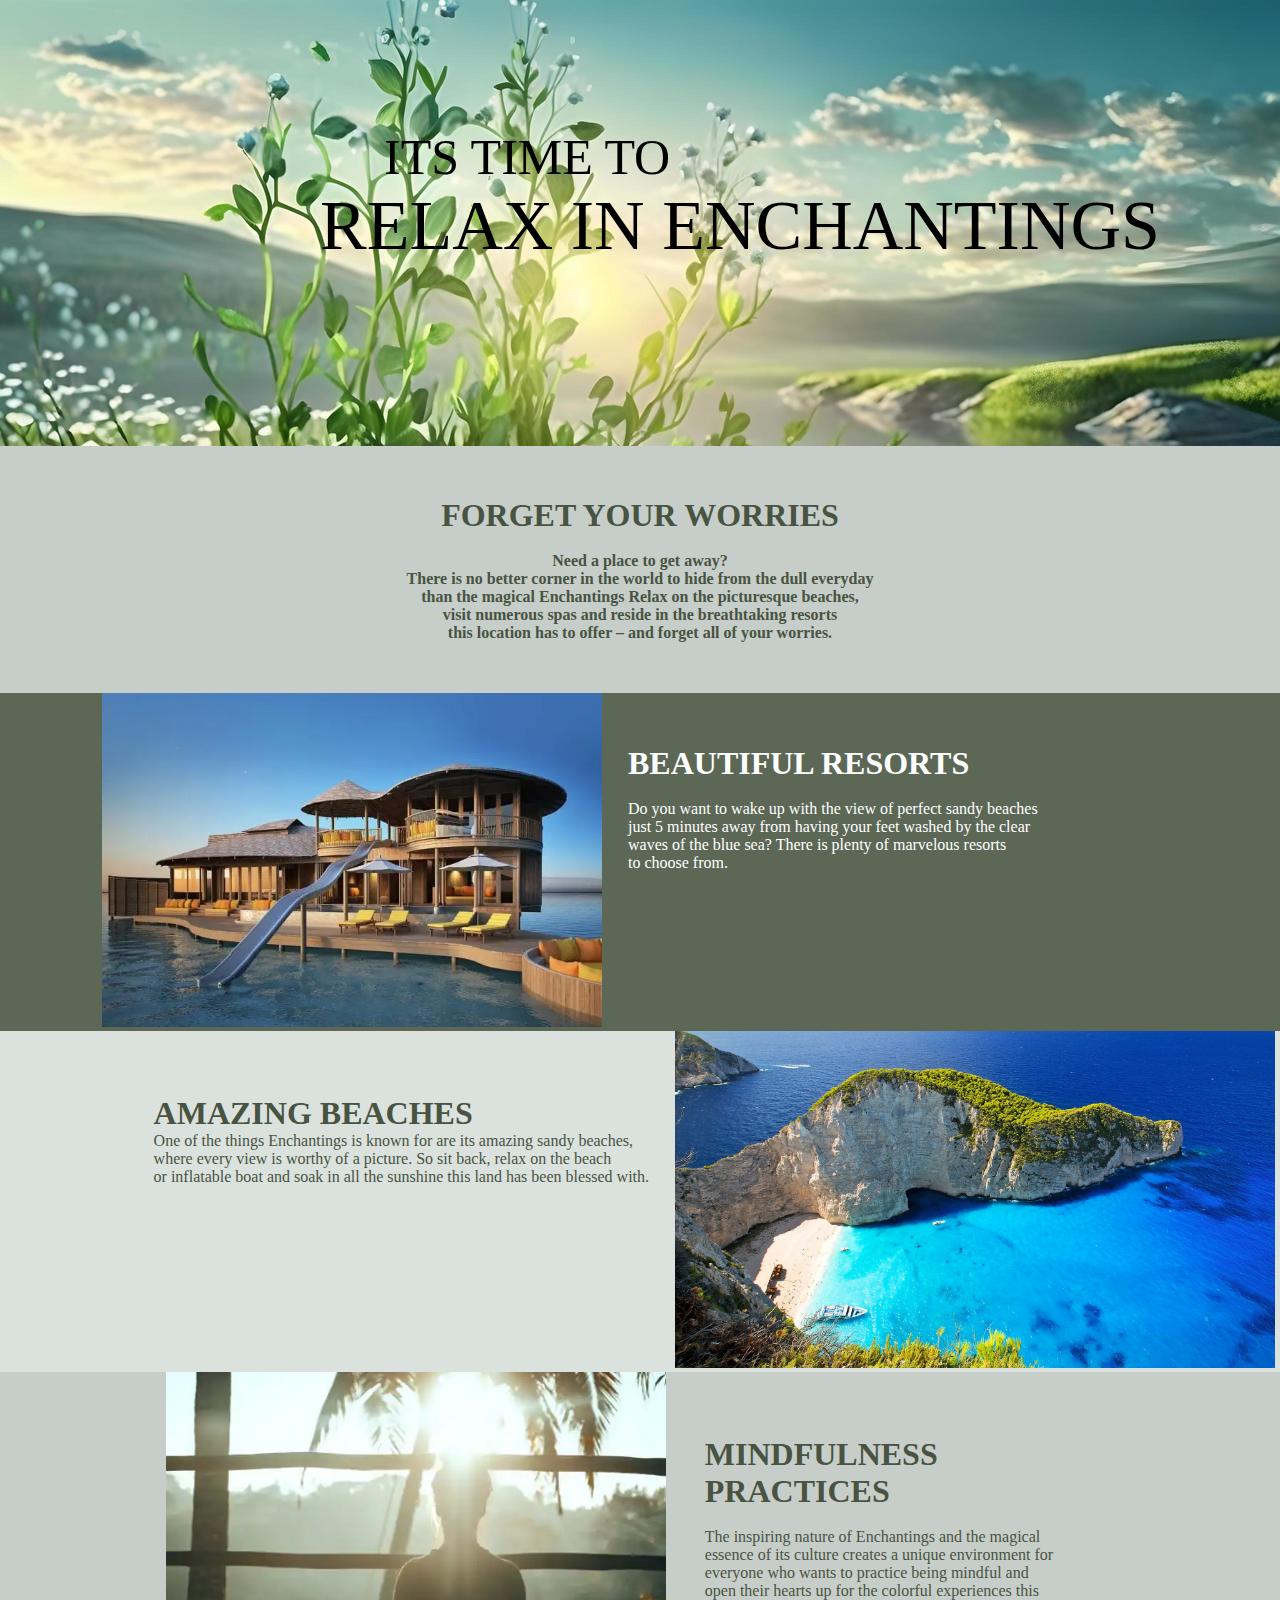
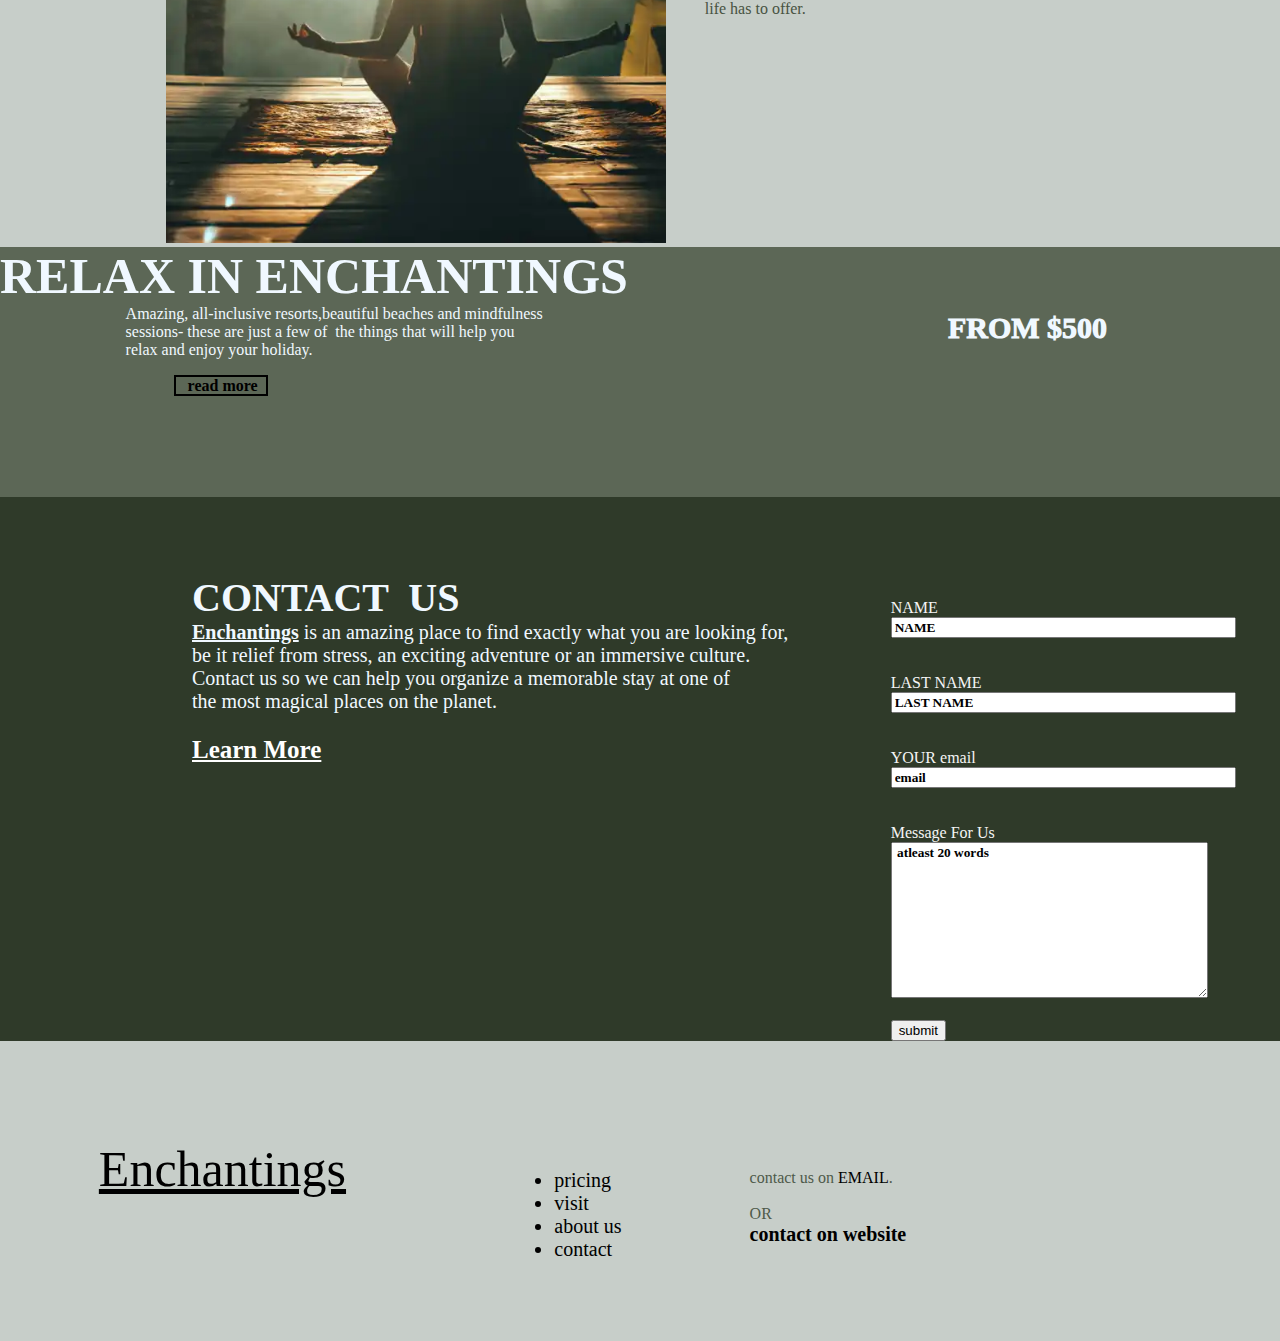
<file: relax.html>
<!DOCTYPE html>
<html lang="en">
<head>
    <meta charset="UTF-8">
    <meta name="viewport" content="width=device-width, initial-scale=1.0">
    <title>RELAXING TIME</title>
</head>
<style>

    nav{
         background-image: url(pic/vallley.jpg);
    }
  
    *{
        margin: 0px;
    }
    a{
        color: black;
    }
    a:hover{
        background-color: cyan;
        text-decoration: none;
    }
    ::placeholder{
        color: black;
        font-weight: bold;
        font-family: Georgia, 'Times New Roman', Times, serif;
    }
</style>
<body>
    <nav style="color: black; ">
    <p style="padding-top: 10%; padding-left: 30%; font-size: 50px; font-family: Georgia, 'Times New Roman', Times, serif;">  ITS TIME TO</p><p style="padding-left: 25%;font-size: 70px;padding-bottom: 180px; font-family: Georgia ; ">RELAX IN ENCHANTINGS</p>

 </nav>
     <div style="color: #485342;background-color: #c7cec9; text-align: center; padding-top: 4%;  padding-bottom: 4%;">  <h1>FORGET YOUR WORRIES</h1>  <br> <p style="font-weight: bold;font-family: Georgia, 'Times New Roman', Times, serifs;"> Need a place to get away?  <br>There is no better corner in the world to hide from the dull everyday <br>than the magical Enchantings Relax on the picturesque beaches, <br> visit numerous spas and reside in the breathtaking resorts <br> this location has to offer – and forget all of your worries.</p></div>
  
<main style="display: flex; background-color: #5c6756;color: white;">
<div class="img" style="padding-left: 8%;" > <img src="mid pic/resorts.webp" alt="" width="500px"> </div>
<div class="text" style="padding-left: 2%; padding-top: 4%;"> <h1>BEAUTIFUL RESORTS</h1> <br> <p>Do you want to wake up with the view of perfect sandy beaches <br> just 5 minutes away from having your feet washed by the clear <br> waves of the blue sea? There is plenty of marvelous resorts <br> to choose from. </p> </div>

</main>
<main style="display: flex;color: #485342; background-color:  #dbe2dd;">
<div class="text2" style="padding-left: 12%;padding-top: 5%;padding-right: 2%;">  <h1>
    AMAZING BEACHES </h1>  <p>One of the things Enchantings is known for are its amazing sandy beaches, <br> where every view is worthy of a picture. So sit back, relax on the beach <br> or inflatable boat and soak in all the sunshine this land has been blessed with.</p></div>
     <div class="img2"> <img src="mid pic/beaches.jpeg" alt="" width="600px">
     </div>
</main>
<main style="background-color: #c7cec9; display: flex; color: #485342;" >
<div class="img3" style="padding-left: 13%;" > <img src="pic/youga.webp" alt="" width="500px" ></div>
<div class="text4" style="padding-left: 3%; padding-top: 5%;">  <h1>MINDFULNESS <br>
    PRACTICES</h1>  <br><p style="font-family: Georgia, 'Times New Roman', Times, serif;">The inspiring nature of Enchantings  and the magical <br> essence of its culture creates a unique environment for <br> everyone who wants to practice being mindful and <br> open their hearts up for the colorful experiences this  <br>life has to offer. </p> </div>
</main>
<main style=" display: flex;background-color: rgb(92 103 86); color: aliceblue;height:250px ">
    <div class="a1">
        <h1 style="text-transform: uppercase; font-size: 50px;">RELAX IN Enchantings</h1>
        
        <pre
            style="font-family: Georgia, 'Times New Roman', Times, serif; font-weight: 400;padding-left: 20%; ">Amazing, all-inclusive resorts,beautiful beaches and mindfulness  <br>sessions- these are just a few of  the things that will help you  <br>relax and enjoy your holiday. <br>
            <a href="pricing.html" style=" border: 2px solid black; font-weight: bold;  text-decoration: none;"> &nbsp; read more &nbsp;</a> </pre>
    </div>
    <div class="a2" style="padding-left: 25%;padding-top: 5%;font-size: 30px; font-weight: 1000;"> FROM $500</div>
</main>
<footer style="background-color: #2f3a29; height: fit-content; display: flex; color: aliceblue ;" >
    <div class="contact Us" style="padding-left: 15%;padding-top: 6%; font-size: 20px;"> <h1>CONTACT &nbsp;US</h1>
        
       <p> <u><b>Enchantings</b></u> is an amazing place to find exactly what you are looking for, <br> be it relief from stress, an exciting
        adventure or an immersive culture.<br> Contact us so we can help you organize a memorable stay at one of <br>  the
        most magical places on the planet. <br>
        <br><a href="contact.html" style="color: white; font-size: 25px; font-weight: bold; text-transform: capitalize;"> learn more</a>
    </p> 
    </div>
    <div class="form" style="color: whitesmoke; padding-top: 8%; padding-left: 8%;"> 
          <label for="">NAME</label> <br>
          <input type="text"  size="40" placeholder="NAME" required>
          <br>
          <br>
          <br>
          <label for="">LAST NAME</label><br>
          <input type="text"  size="40" placeholder="LAST NAME" required>
          <br>
          <br>
          <br>
          <label for="">YOUR email</label><br>
         <input type="email" name="" id=""  size="40" placeholder="email" required>   
          <br>
          <br>
          <br>        
        <label for=""> Message For Us </label> <br>
         <textarea name="" id="" cols="37" rows="10" placeholder=" atleast 20 words" required></textarea>
         <br>
         <br>
         <div class="button">
            <input type="button" value="submit">
        </div>
    </div>
</footer>
</footer>
   

    <footer style="background-color: #c7cec9; color: #4e5a49;height: 300px; display: flex; " >
        <div class="a8"><p style="font-size: 50px; padding-top: 40% ;padding-left: 40%; ">  <a href="index.html" style="" >Enchantings</a> </p></div>
        <div class="a0" style="color: black; padding-top: 10%;padding-left: 24%; font-size: 20px;">  
            <li> <a href="pricing.html" style=" text-decoration:none;"> pricing </a> </li>
            <li><a href="visit.html" style=" text-decoration:none;"> visit </a> </li>
            <li><a href="aboutus.html"style="text-decoration:none;"> about us </a> </li>
            <li> <a href="contact.html"style="  text-decoration:none;">contact</a> </li>  </div>
    <div class="a111" style="padding-top: 10%;padding-left:10% " > contact us on <a href="mailto: husbaanadil2007@gmail.com" style="text-decoration: none;">EMAIL</a>.<br>
    <br>
    <p> OR</p>
    <a href="contact.html" style=" font-size: 20px; font-weight: bold; text-decoration: none; "> contact on website</a>
    </div>
    </footer>
            

</body>

</html>
</file>
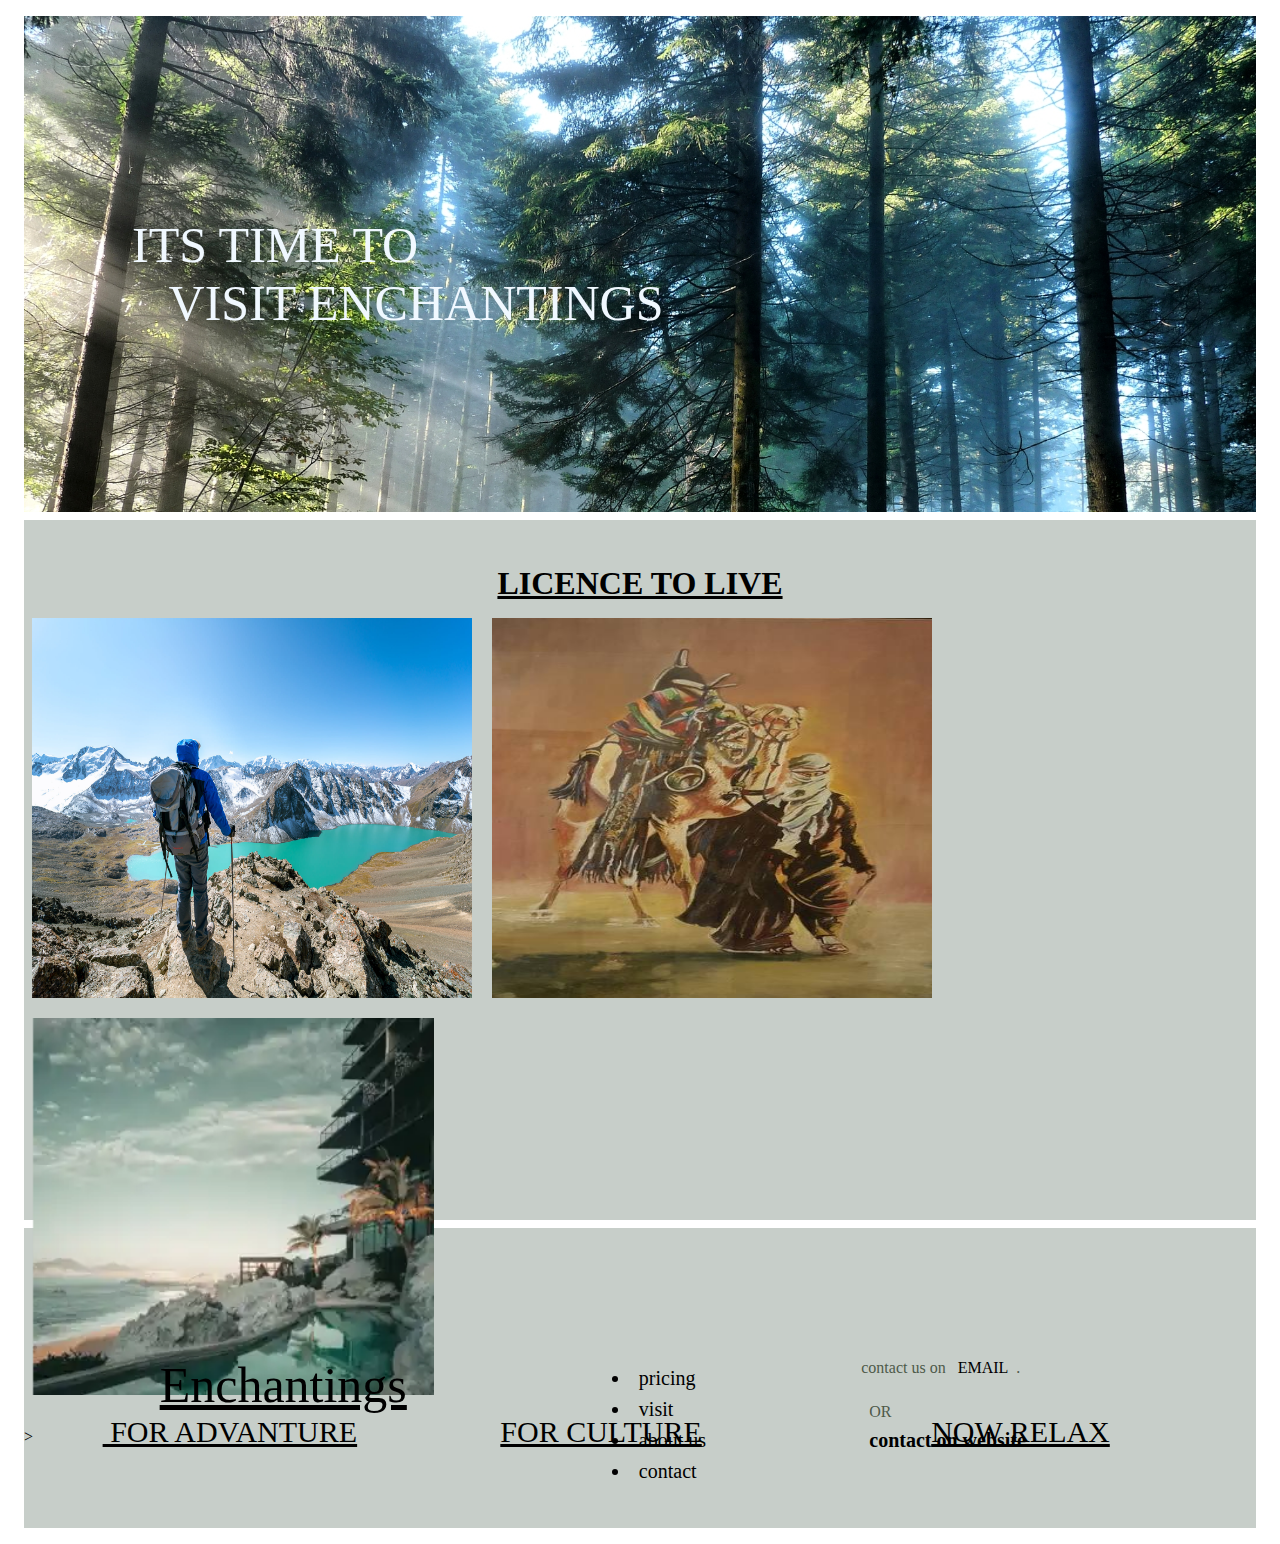
<file: visit.html>
<!DOCTYPE html>
<html lang="en">

<head>
    <meta charset="UTF-8">
    <meta name="viewport" content="width=device-width, initial-scale=1.0">
    <title>EXPLORE US</title>
</head>
<style>
    * {
        margin: 8px;
    }
a{

    color: black;
}
    a:hover {
        color: aqua;
    }
    nav{
        background-image: url(pic/6769899-amazing-forest-path.jpg);
        background-size: cover;
        background-repeat: repeat;
    }
</style>

<body>

<nav>       
  <p style="text-transform: uppercase;color: aliceblue; font-size: 50px;padding-top: 200px; padding-bottom: 180px;padding-left: 100px;">ITS TIME TO <br> &nbsp;&nbsp; visit Enchantings</p>
</nav>

    <footer style="background-color: #c7cec9; height: 700px; ">
        <div class="a1">
            <h1 style="text-align: center; padding-top: 45px; height: fit-content; cursor: pointer;">
                <u>LICENCE TO LIVE</u>
            </h1>
        </div>

        <img style="padding-top: 390spx padding-left: 3%;" src="mid pic/Advanture-.jpg" alt="no img" width="440px"
            height="380px"> <img src="mid pic/cult.jpg" alt="no img" width="440px" height="380px"> <img
            src="mid pic/relax.webp" alt="no pic" width="402px">
        <div style="font-size: 30px; ">
        </div>><a href="advanture.html" style="font-size: 30px; padding-left:5%; ; "> FOR ADVANTURE</a>
        <a href="culture.html" style="padding-left: 10%; font-size: 30px; "> FOR CULTURE</a> <a
            href="relax.html" style="padding-left: 17%; font-size: 30px; ">NOW RELAX</a></div>
        </div>




    </footer>
    
    <footer style="background-color: #c7cec9; color: #4e5a49;height: 300px; display: flex; " >
        <div class="a8"><p style="font-size: 50px; padding-top: 40% ;padding-left: 40%;color:; ">  <a href="index.html" style="" >Enchantings</a> </p></div>
        <div class="a0" style="color: black; padding-top: 10%;padding-left: 24%; font-size: 20px;">  
            <li> <a href="pricing.html" style=" text-decoration:none;"> pricing </a> </li>
            <li><a href="visit.html" style=" text-decoration:none;"> visit </a> </li>
            <li><a href="aboutus.html"style="text-decoration:none;"> about us </a> </li>
            <li> <a href="contact.html"style="  text-decoration:none;">contact</a> </li>  </div>
    <div class="a111" style="padding-top: 10%;padding-left:10% " > contact us on <a href="mailto: husbaanadil2007@gmail.com" style="text-decoration: none;">EMAIL</a>.<br>
    <br>
    <p> OR</p>
    <a href="contact.html" style=" font-size: 20px; font-weight: bold; text-decoration: none; "> contact on website</a>
    </div>
    </footer>
            
</body>

</html>
</file>
<file: index.css>
*{
   margin: 0px;
  padding: 0px;
 box-sizing: border-box; 
 }
 nav{
  
  width: 100%;
   height: 75px;
   line-height: 75px;
   padding: 0px 100px;
   position: fixed;
  background-color: #485342
  }
.logo{
  color: aliceblue;
  font-size: 30px;
  font-weight: bold;
  float: left;
  text-transform: uppercase;
  cursor: pointer;
}

nav ul{
    float: right;
}
nav li{
   display: inline-block;
   list-style: none;
   font-size: 13px;
   font-size: 25px; 
   
  } 
nav li a{
  color: aliceblue;
  text-decoration: none;
  padding: 0px 15px;
 
}
li :hover{
  color: rgb(43, 131, 202);
}

a:hover {
 background-color:  cyan;
}
a{
  color: aliceblue;
}
</file>
